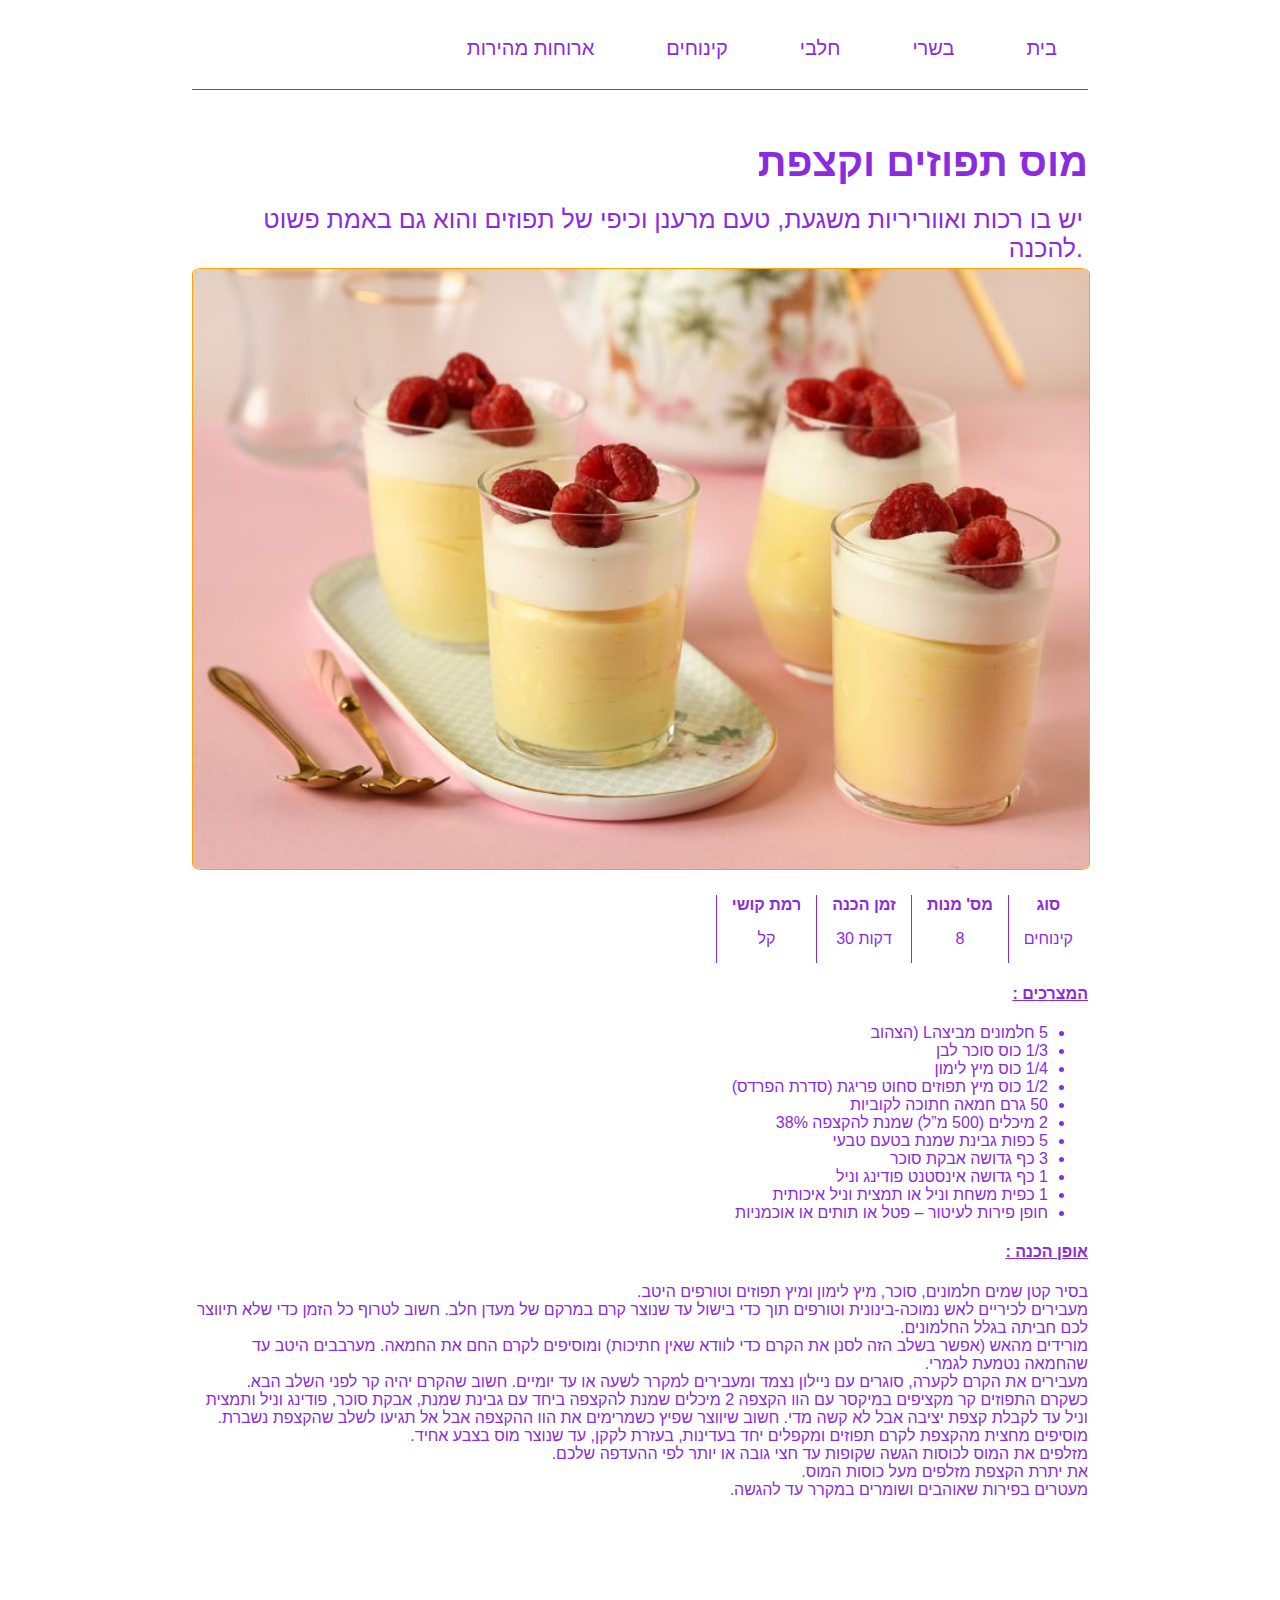
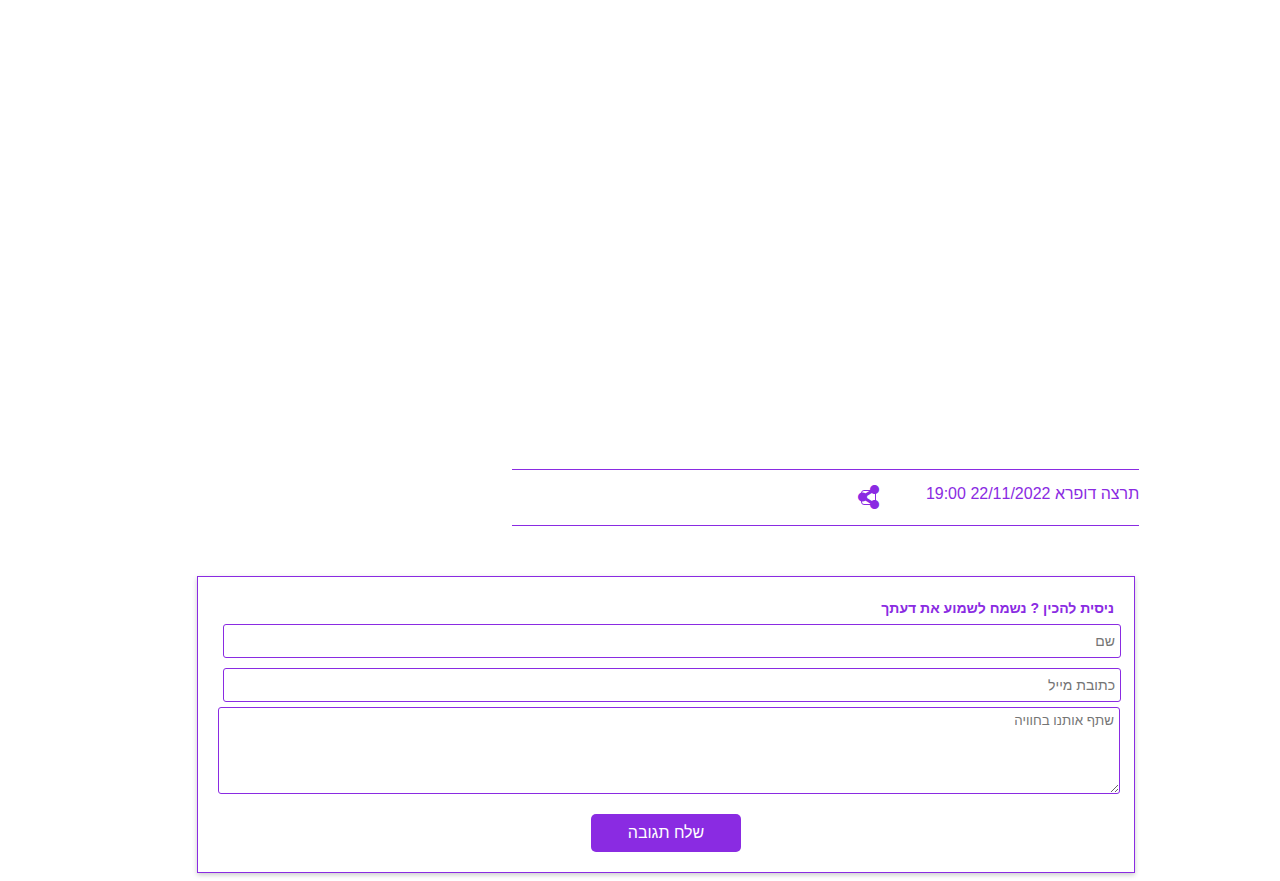
<file: מוס_תפוזים.html>
<!DOCTYPE html>
<html lang="en">
  <head>
      <meta charset="UTF-8">
      <meta http-equiv="X-UA-Compatible" content="IE=edge">
      <meta name="viewport" content="width=device-width, initial-scale=1.0">
      <title>מוס תפוזים וקצפת</title>
      <link href="./styles/recipe_style.css" rel="stylesheet"/>
      <link href="./styles/nav.css" rel="stylesheet"/>
      <link href="./styles/comment.css" rel="stylesheet"/>    
      <link href="https://cdnjs.cloudflare.com/ajax/libs/font-awesome/5.15.1/css/all.min.css" rel="stylesheet">
  </head>

  <body>
    <nav >
      <div class="topnav" id="myTopnav">
          <a href="index.html">בית</a>
          <a href="index.html#bassari">בשרי</a>
          <a href="index.html#chalavi">חלבי</a>
          <a href="index.html#dessert">קינוחים</a>
          <a href="index.html#">ארוחות מהירות</a>
          <a href="javascript:void(0);" class="icon" onclick="myFunction()">
              <i class="fa fa-bars"></i>
          </a>
      </div>
    </nav>
    
    <div id="title">
        <h2>מוס תפוזים וקצפת</h2>
        <h3>יש בו רכות ואווריריות משגעת, טעם מרענן וכיפי של תפוזים והוא גם באמת פשוט להכנה.</h3>
        <img src="./images/orange_mousse.jpg" alt="מוס תפוזים וקצפץ" />
    </div>
    

    <div id="recipe-details">
        <table>
            <tr>
                <th>רמת קושי</th>
                <th>זמן הכנה</th>
                <th>מס' מנות</th>
                <th>סוג</th>
            </tr>
            <tr>
                <td>קל</td>
                <td>30 דקות</td>
                <td>8</td>
                <td>קינוחים</td>
            </tr>
        </table>
    </div>

    <div class="grid-container">
          <h4>: המצרכים</h4>
          <ul>
              <li>5 חלמונים מביצהL  (הצהוב</li>
              <li>1/3 כוס סוכר לבן</li>
              <li>1/4 כוס מיץ לימון</li>
              <li>1/2 כוס מיץ תפוזים סחוט פריגת (סדרת הפרדס)</li>
              <li>50 גרם חמאה חתוכה לקוביות</li>
              <li>2 מיכלים (500 מ”ל) שמנת להקצפה 38%</li>
              <li>5 כפות גבינת שמנת בטעם טבעי</li>
              <li>3 כף גדושה אבקת סוכר</li>
              <li>1 כף גדושה אינסטנט פודינג וניל</li>
              <li>1 כפית משחת וניל או תמצית וניל איכותית</li>
              <li>חופן פירות לעיטור – פטל או תותים או אוכמניות</li>
          </ul>
            <h4>: אופן הכנה</h4>
            <p>
                בסיר קטן שמים חלמונים, סוכר, מיץ לימון ומיץ תפוזים וטורפים היטב.<br>
                מעבירים לכיריים לאש נמוכה-בינונית וטורפים תוך כדי בישול עד שנוצר קרם במרקם של מעדן חלב. חשוב לטרוף כל הזמן כדי שלא תיווצר לכם חביתה בגלל החלמונים.<br>
                מורידים מהאש (אפשר בשלב הזה לסנן את הקרם כדי לוודא שאין חתיכות) 
                ומוסיפים לקרם החם את החמאה. מערבבים היטב עד שהחמאה נטמעת לגמרי.<br>
                מעבירים את הקרם לקערה, סוגרים עם ניילון נצמד ומעבירים למקרר לשעה או עד יומיים. חשוב שהקרם יהיה קר לפני השלב הבא.<br> 
                כשקרם התפוזים קר מקציפים במיקסר עם הוו הקצפה 2 מיכלים שמנת להקצפה ביחד עם גבינת שמנת, אבקת סוכר, פודינג וניל ותמצית וניל 
                עד לקבלת קצפת יציבה אבל לא קשה מדי. חשוב שיווצר שפיץ כשמרימים את הוו ההקצפה אבל אל תגיעו לשלב שהקצפת נשברת.<br>
                מוסיפים מחצית מהקצפת לקרם תפוזים ומקפלים יחד בעדינות, בעזרת לקקן, עד שנוצר מוס בצבע אחיד.<br>
                מזלפים את המוס לכוסות הגשה שקופות עד חצי גובה או יותר לפי ההעדפה שלכם.<br>
                את יתרת הקצפת מזלפים מעל כוסות המוס.<br>
                מעטרים בפירות שאוהבים ושומרים במקרר עד להגשה.<br>
            </p>
    </div>
    
    <div class="video">
      <iframe  class="responsive-video" width="900" height="506" 
        src="https://www.youtube.com/embed/OXxP6-3bxQM" title="פנה קוטה תותים" 
        frameborder="0" allow="accelerometer; autoplay; clipboard-write; 
        encrypted-media; gyroscope; picture-in-picture" 
        allowfullscreen>
    </iframe>
    </div>

    <div id="publication">
        <label>תרצה דופרא 22/11/2022 19:00</label>
        <div class="box">
            <input type="checkbox"id="checkbox" />
            <div class="menu">
              <a href="#">
                <div class="menuItems">
                  <i class="fab fa-whatsapp"></i>
                </div>
              </a>
              <a href="#">
                <div class="menuItems">
                  <i class="fab fa-instagram"></i>
                </div>
              </a>
              <a href="https://www.facebook.com/sharer.php?u=https%3A%2F%2פסטה_מוקרמת.html%2F">
                <div class="menuItems">
                  <i class="fab fa-facebook"></i>
                </div>
              </a>
              <a href=" https://twitter.com/intent/tweet?url=https%3A%2F%2פסטה_מוקרמת.html%2F">
                <div class="menuItems">
                  <i class="fab fa-twitter"></i>
                </div>
              </a>
            </div>
        </div>
    </div>

    <div class="comment">
      
      <form action="#">
        <label id="comment_title">ניסית להכין ? נשמח לשמוע את דעתך</label>
        <input type="text" name="name" placeholder="שם" />
        <input type="text" name="email" placeholder="כתובת מייל"/>
        <textarea rows="5" placeholder="שתף אותנו בחוויה"></textarea>
        <div class="btn-block">
          <button type="submit" href="#">שלח תגובה</button>
        </div>
      </form>
    </div>
    
    <script>
      /* Toggle between adding and removing the "responsive" class to topnav when the user clicks on the icon */
      function myFunction() {
          var x = document.getElementById("myTopnav");
          if (x.className === "topnav") {
              x.className += " responsive";
          } else {
              x.className = "topnav";
          }
      }
    </script>

  </body>
</html>
</file>
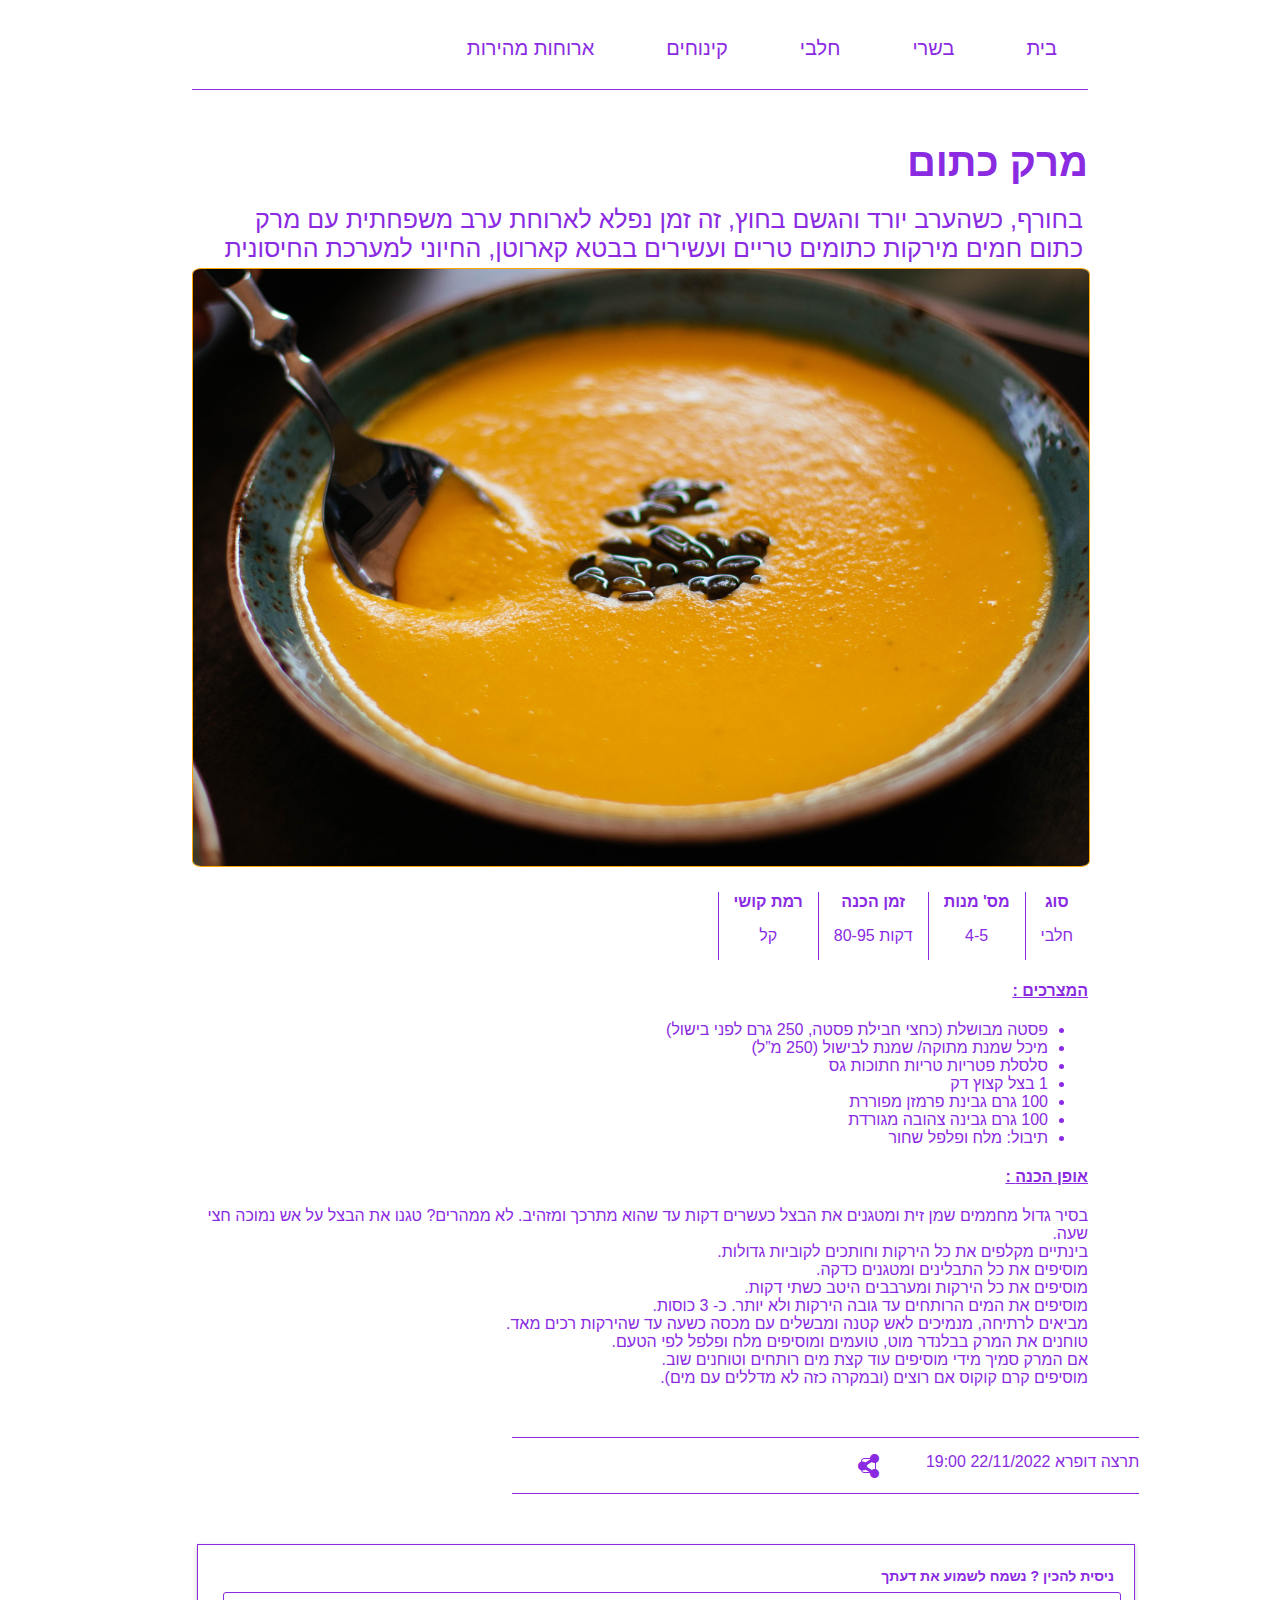
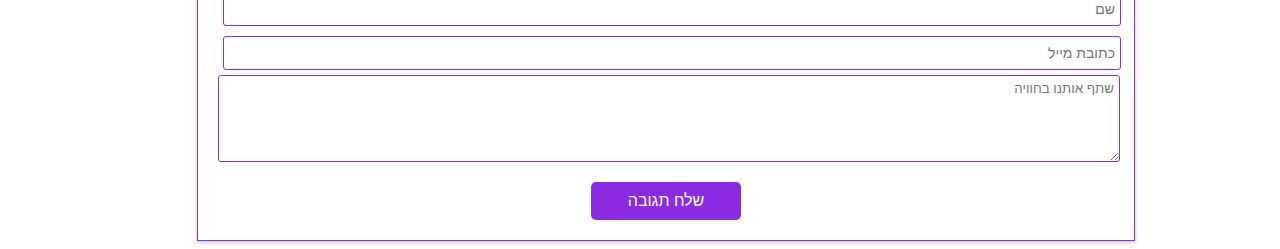
<file: מרק_כתום.html>
<!DOCTYPE html>
<html lang="en">
  <head>
      <meta charset="UTF-8">
      <meta http-equiv="X-UA-Compatible" content="IE=edge">
      <meta name="viewport" content="width=device-width, initial-scale=1.0">
      <title>מרק כתום</title>
      <link href="./styles/recipe_style.css" rel="stylesheet"/>
      <link href="./styles/nav.css" rel="stylesheet"/>
      <link href="./styles/comment.css" rel="stylesheet"/>    
      <link href="https://cdnjs.cloudflare.com/ajax/libs/font-awesome/5.15.1/css/all.min.css" rel="stylesheet">
  </head>

  <body>
    <nav >
      <div class="topnav" id="myTopnav">
          <a href="index.html">בית</a>
          <a href="index.html#bassari">בשרי</a>
          <a href="index.html#chalavi">חלבי</a>
          <a href="index.html#dessert">קינוחים</a>
          <a href="index.html#">ארוחות מהירות</a>
          <a href="javascript:void(0);" class="icon" onclick="myFunction()">
              <i class="fa fa-bars"></i>
          </a>
      </div>
    </nav>
    
    <div id="title">
        <h2>מרק כתום</h2>
        <h3>בחורף, כשהערב יורד והגשם בחוץ, זה זמן נפלא לארוחת ערב משפחתית עם מרק כתום חמים מירקות 
            כתומים טריים ועשירים בבטא קארוטן, החיוני למערכת החיסונית</h3>
        <img src="./images/soap.jpg" alt="מרק כתום" />
    </div>
    

    <div id="recipe-details">
      <table>
        <tr>
          <th>רמת קושי</th>
          <th>זמן הכנה</th>
          <th>מס' מנות</th>
          <th>סוג</th>
        </tr>
        <tr>
          <td>קל</td>
          <td>80-95 דקות</td>
          <td>4-5</td>
          <td>חלבי</td>
        </tr>
      </table>
    </div>

    <div class="grid-container">
      <h4>: המצרכים</h4>
          <ul>
              <li>פסטה מבושלת (כחצי חבילת פסטה, 250 גרם לפני בישול)</li>
              <li>מיכל שמנת מתוקה/ שמנת לבישול (250 מ”ל)</li>
              <li>סלסלת פטריות טריות חתוכות גס</li>
              <li>1 בצל קצוץ דק</li>
              <li>100 גרם גבינת פרמזן מפוררת</li>
              <li>100 גרם גבינה צהובה מגורדת</li>
              <li>תיבול: מלח ופלפל שחור</li>
          </ul>
        <h4>: אופן הכנה</h4>
        <p>
            בסיר גדול מחממים שמן זית ומטגנים את הבצל כעשרים דקות עד שהוא מתרכך ומזהיב. לא ממהרים? טגנו את הבצל על אש נמוכה חצי שעה.<br>
            בינתיים מקלפים את כל הירקות וחותכים לקוביות גדולות.<br>
            מוסיפים את כל התבלינים ומטגנים כדקה.<br>
            מוסיפים את כל הירקות ומערבבים היטב כשתי דקות.<br> 
            מוסיפים את המים הרותחים עד גובה הירקות ולא יותר. כ- 3 כוסות.<br>
            מביאים לרתיחה, מנמיכים לאש קטנה ומבשלים עם מכסה כשעה עד שהירקות רכים מאד.<br>
            טוחנים את המרק בבלנדר מוט, טועמים ומוסיפים מלח ופלפל לפי הטעם.<br>
            אם המרק סמיך מידי מוסיפים עוד קצת מים רותחים וטוחנים שוב.<br>
            מוסיפים קרם קוקוס אם רוצים (ובמקרה כזה לא מדללים עם מים).<br>
        </p>
    </div>
    
    <div id="publication">
      <label>תרצה דופרא 22/11/2022 19:00</label>
      <div class="box">
        <input type="checkbox"id="checkbox" />
        <div class="menu">
          <a href="#">
            <div class="menuItems">
              <i class="fab fa-whatsapp"></i>
            </div>
          </a>
          <a href="#">
            <div class="menuItems">
              <i class="fab fa-instagram"></i>
            </div>
          </a>
          <a href="https://www.facebook.com/sharer.php?u=https%3A%2F%2פסטה_מוקרמת.html%2F">
            <div class="menuItems">
              <i class="fab fa-facebook"></i>
            </div>
          </a>
          <a href=" https://twitter.com/intent/tweet?url=https%3A%2F%2פסטה_מוקרמת.html%2F">
            <div class="menuItems">
              <i class="fab fa-twitter"></i>
            </div>
          </a>
        </div>
      </div>
    </div>

    <div class="comment">
      
      <form action="#">
        <label id="comment_title">ניסית להכין ? נשמח לשמוע את דעתך</label>
        <input type="text" name="name" placeholder="שם" />
        <input type="text" name="email" placeholder="כתובת מייל"/>
        <textarea rows="5" placeholder="שתף אותנו בחוויה"></textarea>
        <div class="btn-block">
          <button type="submit" href="#">שלח תגובה</button>
        </div>
      </form>
    </div>
    
    <script>
      /* Toggle between adding and removing the "responsive" class to topnav when the user clicks on the icon */
      function myFunction() {
          var x = document.getElementById("myTopnav");
          if (x.className === "topnav") {
              x.className += " responsive";
          } else {
              x.className = "topnav";
          }
      }
    </script>

  </body>
</html>
</file>
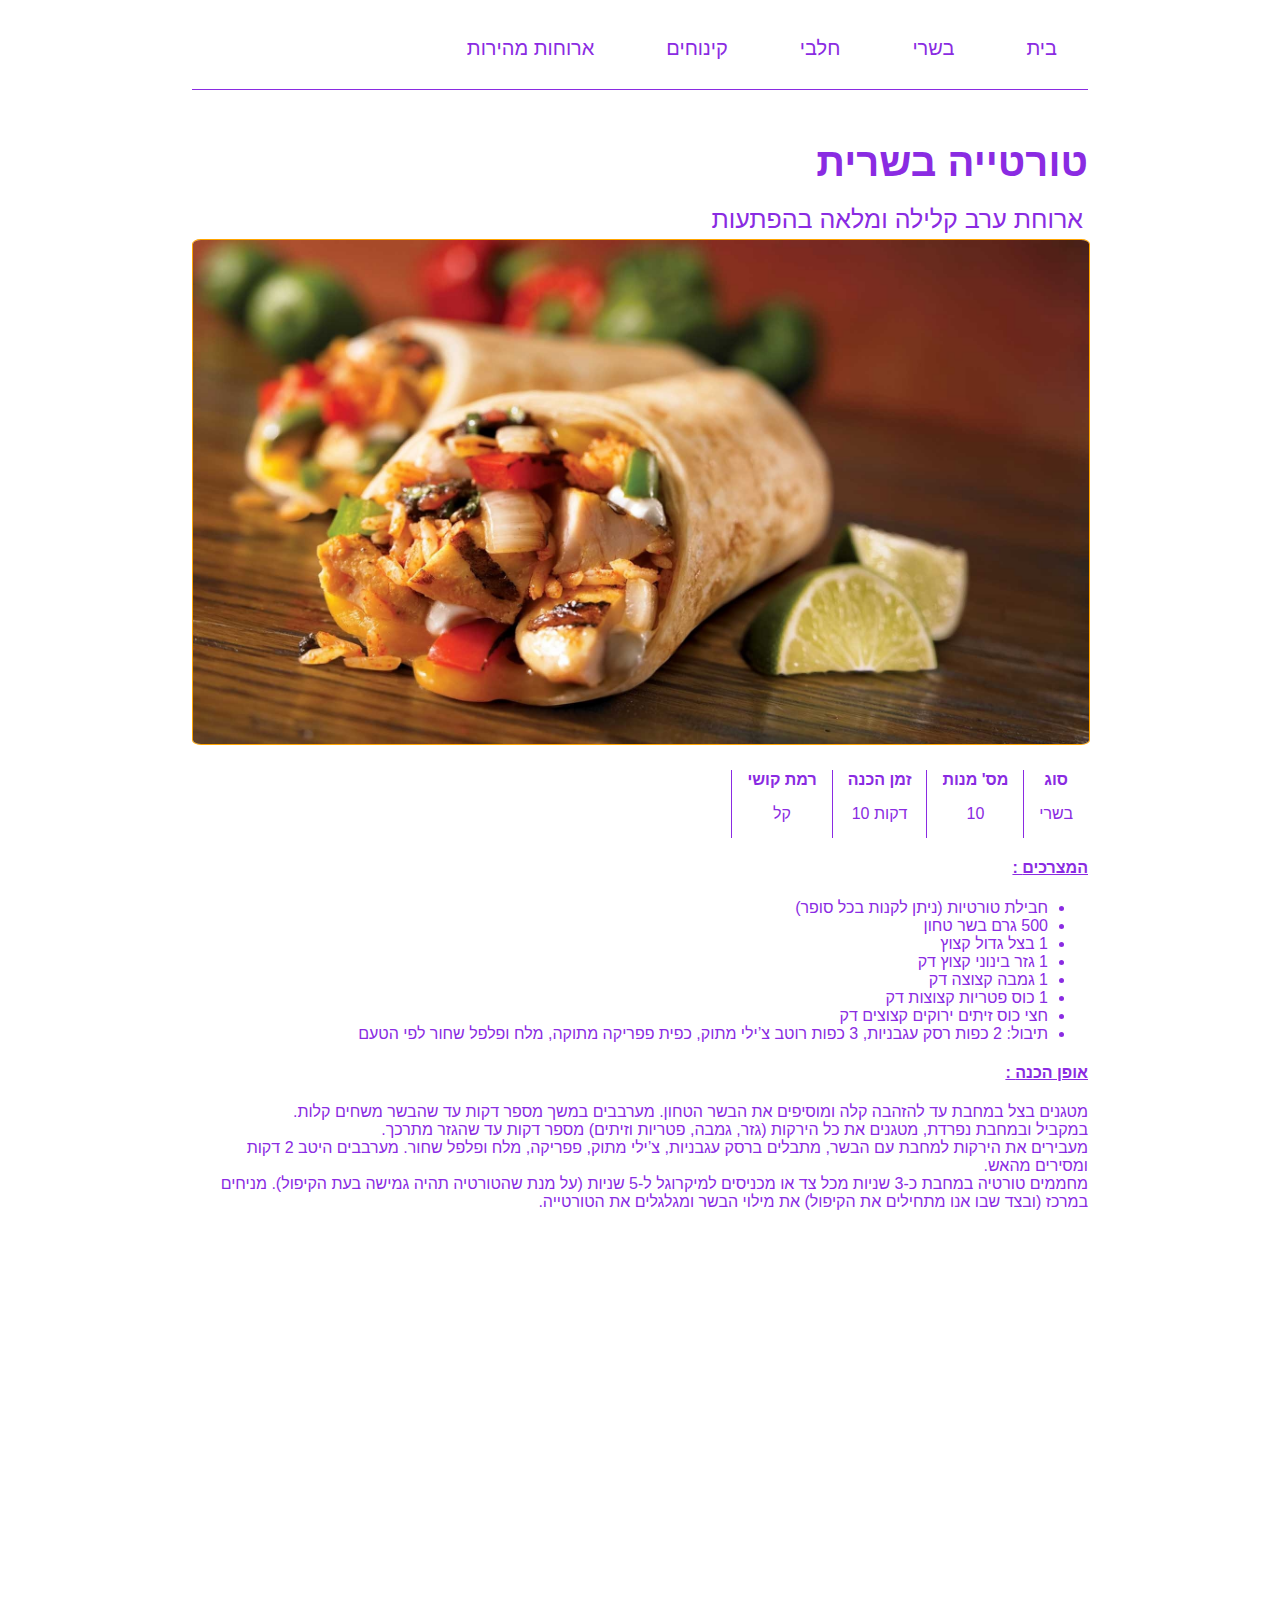
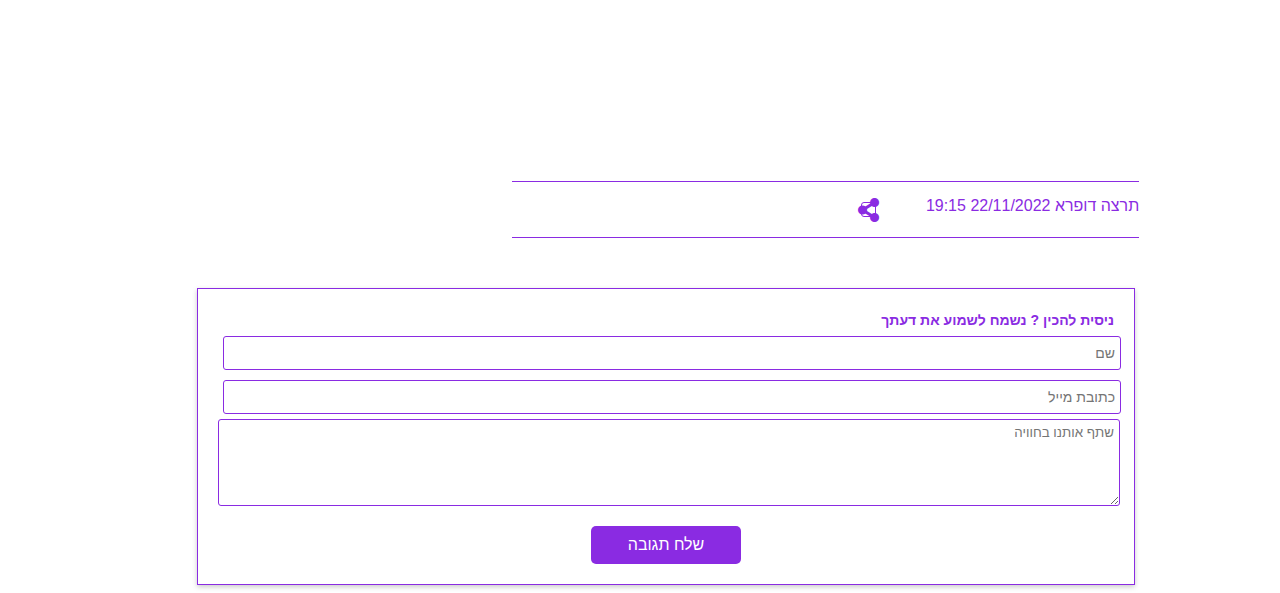
<file: סנדוויץ_בשרי.html>
<!DOCTYPE html>
<html lang="en">
  <head>
      <meta charset="UTF-8">
      <meta http-equiv="X-UA-Compatible" content="IE=edge">
      <meta name="viewport" content="width=device-width, initial-scale=1.0">
      <title>טורטייה בשרית</title>
      <link href="./styles/recipe_style.css" rel="stylesheet"/>
      <link href="./styles/nav.css" rel="stylesheet"/>
      <link href="./styles/comment.css" rel="stylesheet"/>    
      <link href="https://cdnjs.cloudflare.com/ajax/libs/font-awesome/5.15.1/css/all.min.css" rel="stylesheet">
  </head>

  <body>
    <nav >
      <div class="topnav" id="myTopnav">
          <a href="index.html">בית</a>
          <a href="index.html#bassari">בשרי</a>
          <a href="index.html#chalavi">חלבי</a>
          <a href="index.html#dessert">קינוחים</a>
          <a href="index.html#">ארוחות מהירות</a>
          <a href="javascript:void(0);" class="icon" onclick="myFunction()">
              <i class="fa fa-bars"></i>
          </a>
      </div>
    </nav>
    
    <div id="title">
        <h2>טורטייה בשרית</h2>
        <h3>ארוחת ערב קלילה ומלאה בהפתעות</h3>
        <img src="./images/sandwich.jpg" alt="טורטייה בשרית" />
    </div>
    

    <div id="recipe-details">
        <table>
            <tr>
                <th>רמת קושי</th>
                <th>זמן הכנה</th>
                <th>מס' מנות</th>
                <th>סוג</th>
            </tr>
            <tr>
                <td>קל</td>
                <td>10 דקות</td>
                <td>10</td>
                <td>בשרי</td>
            </tr>
        </table>
    </div>

    <div class="grid-container">
          <h4>: המצרכים</h4>
          <ul>
            <li>חבילת טורטיות (ניתן לקנות בכל סופר)</li>
            <li>500 גרם בשר טחון</li>
            <li>1 בצל גדול קצוץ</li>
            <li>1 גזר בינוני קצוץ דק</li>
            <li>1 גמבה קצוצה דק</li>
            <li>1 כוס פטריות קצוצות דק</li>
            <li>חצי כוס זיתים ירוקים קצוצים דק</li>
            <li>תיבול: 2 כפות רסק עגבניות, 3 כפות רוטב צ’ילי מתוק, כפית פפריקה מתוקה, מלח ופלפל שחור לפי הטעם</li>
          </ul>
            <h4>: אופן הכנה</h4>
            <p>
              מטגנים בצל במחבת עד להזהבה קלה ומוסיפים את הבשר הטחון. מערבבים במשך מספר דקות עד שהבשר משחים קלות.<br>
              במקביל ובמחבת נפרדת, מטגנים את כל הירקות (גזר, גמבה, פטריות וזיתים) מספר דקות עד שהגזר מתרכך.<br>
              מעבירים את הירקות למחבת עם הבשר, מתבלים ברסק עגבניות, צ’ילי מתוק, פפריקה, מלח ופלפל שחור. מערבבים היטב 2 דקות ומסירים מהאש.<br>
              מחממים טורטיה במחבת כ-3 שניות מכל צד או מכניסים למיקרוגל ל-5 שניות (על מנת שהטורטיה תהיה גמישה בעת הקיפול).
               מניחים במרכז (ובצד שבו אנו מתחילים את הקיפול) את מילוי הבשר ומגלגלים את הטורטייה.<br>
            </p>           
    </div>

    <div class="video">
      <iframe width="900" height="506" class="responsive-video"
        src="https://www.youtube.com/embed/u57qO2NUZuc" 
        title="How To Make Classic Philly Cheesesteak Sandwich" 
        frameborder="0" allow="accelerometer; autoplay; clipboard-write; 
        encrypted-media; gyroscope; picture-in-picture" allowfullscreen>
    </iframe>
  </div>
    
    <div id="publication">
        <label>תרצה דופרא 22/11/2022 19:15</label>
        <div class="box">
            <input type="checkbox"id="checkbox" />
            <div class="menu">
              <a href="#">
                <div class="menuItems">
                  <i class="fab fa-whatsapp"></i>
                </div>
              </a>
              <a href="#">
                <div class="menuItems">
                  <i class="fab fa-instagram"></i>
                </div>
              </a>
              <a href="https://www.facebook.com/sharer.php?u=https%3A%2F%2פסטה_מוקרמת.html%2F">
                <div class="menuItems">
                  <i class="fab fa-facebook"></i>
                </div>
              </a>
              <a href=" https://twitter.com/intent/tweet?url=https%3A%2F%2פסטה_מוקרמת.html%2F">
                <div class="menuItems">
                  <i class="fab fa-twitter"></i>
                </div>
              </a>
            </div>
        </div>
    </div>

    <div class="comment">
      
      <form action="#">
        <label id="comment_title">ניסית להכין ? נשמח לשמוע את דעתך</label>
        <input type="text" name="name" placeholder="שם" />
        <input type="text" name="email" placeholder="כתובת מייל"/>
        <textarea rows="5" placeholder="שתף אותנו בחוויה"></textarea>
        <div class="btn-block">
          <button type="submit" href="#">שלח תגובה</button>
        </div>
      </form>
    </div>
    
    <script>
      /* Toggle between adding and removing the "responsive" class to topnav when the user clicks on the icon */
      function myFunction() {
          var x = document.getElementById("myTopnav");
          if (x.className === "topnav") {
              x.className += " responsive";
          } else {
              x.className = "topnav";
          }
      }
    </script>

  </body>
</html>
</file>
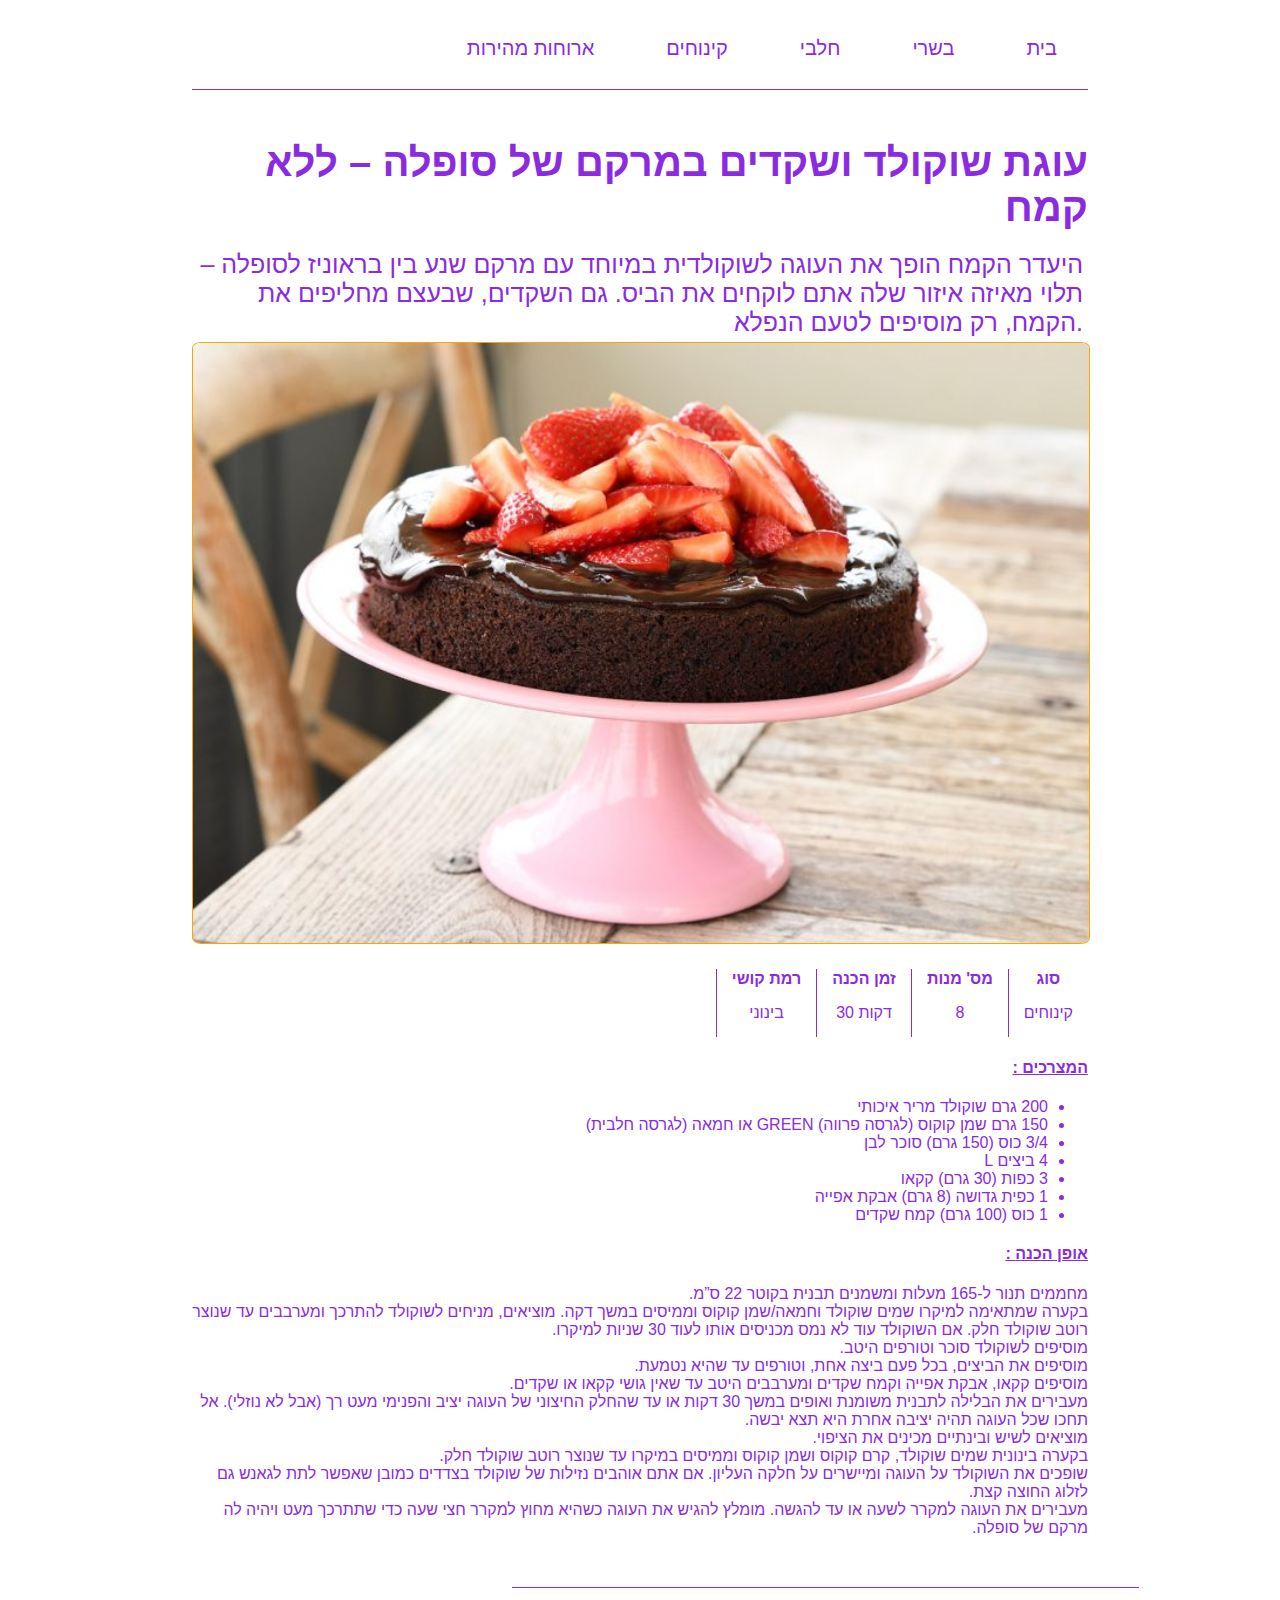
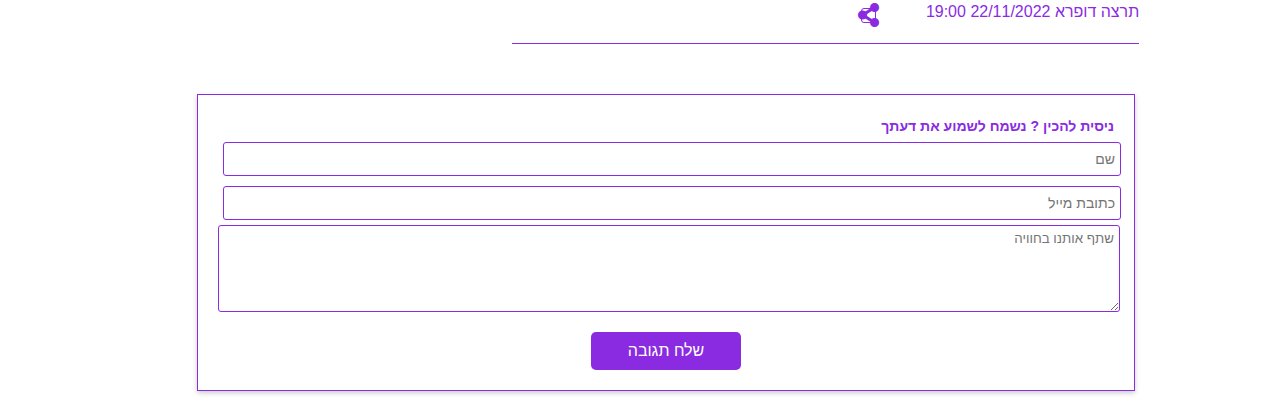
<file: עוגת_שוקולד_שקדים.html>
<!DOCTYPE html>
<html lang="en">
  <head>
      <meta charset="UTF-8">
      <meta http-equiv="X-UA-Compatible" content="IE=edge">
      <meta name="viewport" content="width=device-width, initial-scale=1.0">
      <title>עוגת שוקולד ושקדים</title>
      <link href="./styles/recipe_style.css" rel="stylesheet"/>
      <link href="./styles/nav.css" rel="stylesheet"/>
      <link href="./styles/comment.css" rel="stylesheet"/>    
      <link href="https://cdnjs.cloudflare.com/ajax/libs/font-awesome/5.15.1/css/all.min.css" rel="stylesheet">
  </head>

  <body>
    <nav >
      <div class="topnav" id="myTopnav">
          <a href="index.html">בית</a>
          <a href="index.html#bassari">בשרי</a>
          <a href="index.html#chalavi">חלבי</a>
          <a href="index.html#dessert">קינוחים</a>
          <a href="index.html#">ארוחות מהירות</a>
          <a href="javascript:void(0);" class="icon" onclick="myFunction()">
              <i class="fa fa-bars"></i>
          </a>
      </div>
    </nav>
    
    <div id="title">
        <h2>עוגת שוקולד ושקדים במרקם של סופלה – ללא קמח</h2>
        <h3>היעדר הקמח הופך את העוגה לשוקולדית במיוחד עם מרקם שנע בין בראוניז לסופלה – תלוי מאיזה איזור שלה אתם לוקחים את הביס. 
            גם השקדים, שבעצם מחליפים את הקמח, רק מוסיפים לטעם הנפלא.</h3>
        <img src="./images/chocolate_cake.jpg" alt="עוגת שוקולד ושקדים"/>
    </div>
    

    <div id="recipe-details">
        <table>
            <tr>
                <th>רמת קושי</th>
                <th>זמן הכנה</th>
                <th>מס' מנות</th>
                <th>סוג</th>
            </tr>
            <tr>
                <td>בינוני</td>
                <td>30 דקות</td>
                <td>8</td>
                <td>קינוחים</td>
            </tr>
        </table>
    </div>

    <div class="grid-container">
            <h4>: המצרכים</h4>
            <ul>
                <li>200 גרם שוקולד מריר איכותי</li>
                <li>150 גרם שמן קוקוס (לגרסה פרווה) GREEN או חמאה (לגרסה חלבית)</li>
                <li>3/4 כוס (150 גרם) סוכר לבן</li>
                <li>4 ביצים L</li>
                <li>3 כפות (30 גרם) קקאו</li>
                <li>1 כפית גדושה (8 גרם) אבקת אפייה</li>
                <li>1 כוס (100 גרם) קמח שקדים</li>
            </ul>
            <h4>: אופן הכנה</h4>
            <p>
                מחממים תנור ל-165 מעלות ומשמנים תבנית בקוטר 22 ס”מ.<br>
                בקערה שמתאימה למיקרו שמים שוקולד וחמאה/שמן קוקוס וממיסים במשך דקה. מוציאים, מניחים לשוקולד להתרכך 
                ומערבבים עד שנוצר רוטב שוקולד חלק. אם השוקולד עוד לא נמס מכניסים אותו לעוד 30 שניות למיקרו.<br>
                מוסיפים לשוקולד סוכר וטורפים היטב.<br> 
                מוסיפים את הביצים, בכל פעם ביצה אחת, וטורפים עד שהיא נטמעת.<br>
                מוסיפים קקאו, אבקת אפייה וקמח שקדים ומערבבים היטב עד שאין גושי קקאו או שקדים.<br>
                מעבירים את הבלילה לתבנית משומנת ואופים במשך 30 דקות או עד שהחלק החיצוני של העוגה 
                יציב והפנימי מעט רך (אבל לא נוזלי). אל תחכו שכל העוגה תהיה יציבה אחרת היא תצא יבשה.<br>
                מוציאים לשיש ובינתיים מכינים את הציפוי.<br>
                בקערה בינונית שמים שוקולד, קרם קוקוס ושמן קוקוס וממיסים במיקרו עד שנוצר רוטב שוקולד חלק.<br>
                שופכים את השוקולד על העוגה ומיישרים על חלקה העליון. 
                אם אתם אוהבים נזילות של שוקולד בצדדים כמובן שאפשר לתת לגאנש גם לזלוג החוצה קצת.<br>
                מעבירים את העוגה למקרר לשעה או עד להגשה. 
                מומלץ להגיש את העוגה כשהיא מחוץ למקרר חצי שעה כדי שתתרכך מעט ויהיה לה מרקם של סופלה.<br>
            </p>
    </div>
  

    <div id="publication">
        <label>תרצה דופרא 22/11/2022 19:00</label>
        <div class="box">
            <input type="checkbox"id="checkbox" />
            <div class="menu">
              <a href="#">
                <div class="menuItems">
                  <i class="fab fa-whatsapp"></i>
                </div>
              </a>
              <a href="#">
                <div class="menuItems">
                  <i class="fab fa-instagram"></i>
                </div>
              </a>
              <a href="https://www.facebook.com/sharer.php?u=https%3A%2F%2פסטה_מוקרמת.html%2F">
                <div class="menuItems">
                  <i class="fab fa-facebook"></i>
                </div>
              </a>
              <a href=" https://twitter.com/intent/tweet?url=https%3A%2F%2פסטה_מוקרמת.html%2F">
                <div class="menuItems">
                  <i class="fab fa-twitter"></i>
                </div>
              </a>
            </div>
        </div>
    </div>

    <div class="comment">
      
      <form action="#">
        <label id="comment_title">ניסית להכין ? נשמח לשמוע את דעתך</label>
        <input type="text" name="name" placeholder="שם" />
        <input type="text" name="email" placeholder="כתובת מייל"/>
        <textarea rows="5" placeholder="שתף אותנו בחוויה"></textarea>
        <div class="btn-block">
          <button type="submit" href="#">שלח תגובה</button>
        </div>
      </form>
    </div>
    
    <script>
      /* Toggle between adding and removing the "responsive" class to topnav when the user clicks on the icon */
      function myFunction() {
          var x = document.getElementById("myTopnav");
          if (x.className === "topnav") {
              x.className += " responsive";
          } else {
              x.className = "topnav";
          }
      }
    </script>

  </body>
</html>
</file>
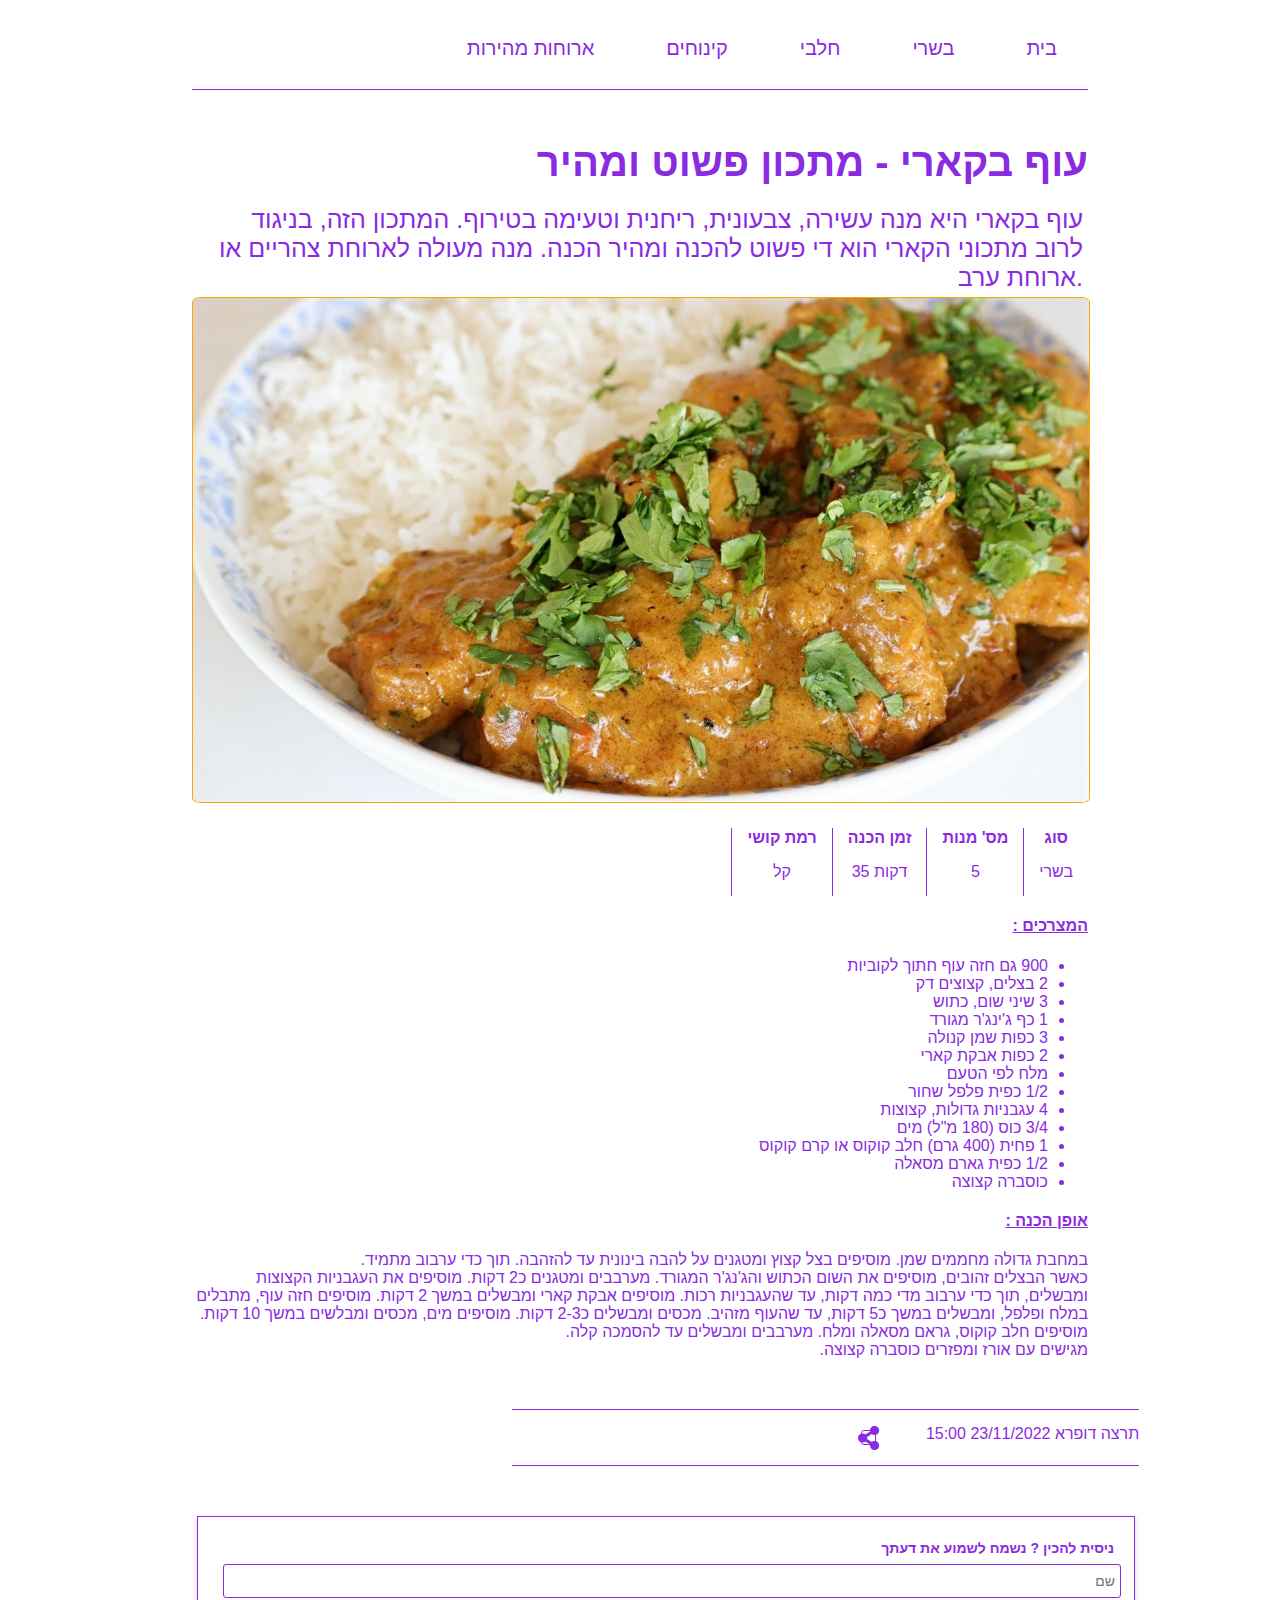
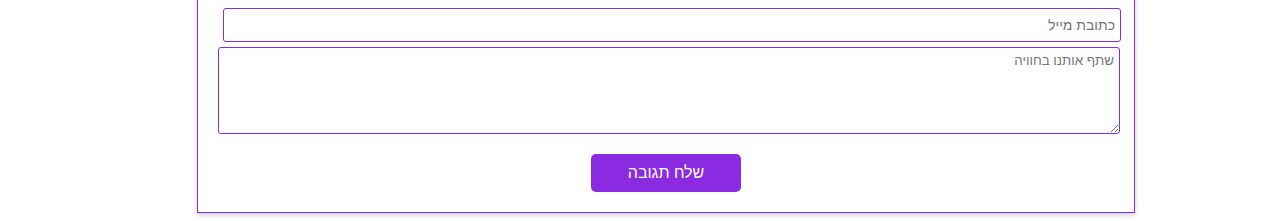
<file: עוף_בקארי.html>
<!DOCTYPE html>
<html lang="en">
  <head>
      <meta charset="UTF-8">
      <meta http-equiv="X-UA-Compatible" content="IE=edge">
      <meta name="viewport" content="width=device-width, initial-scale=1.0">
      <title>עוף בקארי</title>
      <link href="./styles/recipe_style.css" rel="stylesheet"/>
      <link href="./styles/nav.css" rel="stylesheet"/>
      <link href="./styles/comment.css" rel="stylesheet"/>    
      <link href="https://cdnjs.cloudflare.com/ajax/libs/font-awesome/5.15.1/css/all.min.css" rel="stylesheet">
  </head>

  <body>
    <nav >
      <div class="topnav" id="myTopnav">
          <a href="index.html">בית</a>
          <a href="index.html#bassari">בשרי</a>
          <a href="index.html#chalavi">חלבי</a>
          <a href="index.html#dessert">קינוחים</a>
          <a href="index.html#">ארוחות מהירות</a>
          <a href="javascript:void(0);" class="icon" onclick="myFunction()">
              <i class="fa fa-bars"></i>
          </a>
      </div>
    </nav>
    
    <div id="title">
        <h2>עוף בקארי - מתכון פשוט ומהיר</h2>
        <h3>עוף בקארי היא מנה עשירה, צבעונית, ריחנית וטעימה בטירוף. 
            המתכון הזה, בניגוד לרוב מתכוני הקארי הוא די פשוט להכנה ומהיר הכנה. מנה מעולה לארוחת צהריים או ארוחת ערב.</h3>
        <img src="./images/chicken.jpg" alt="עוף בקארי" />
    </div>
    

    <div id="recipe-details">
        <table>
            <tr>
                <th>רמת קושי</th>
                <th>זמן הכנה</th>
                <th>מס' מנות</th>
                <th>סוג</th>
            </tr>
            <tr>
                <td>קל</td>
                <td>35 דקות</td>
                <td>5</td>
                <td>בשרי</td>
            </tr>
        </table>
    </div>

    <div class="grid-container">
      <h4>: המצרכים</h4>
      <ul>
          <li>900 גם חזה עוף חתוך לקוביות</li>
          <li>2 בצלים, קצוצים דק</li>
          <li>3 שיני שום, כתוש</li>
          <li>1 כף ג'ינג'ר מגורד</li>
          <li>3 כפות שמן קנולה</li>
          <li>2 כפות אבקת קארי</li>
          <li>מלח לפי הטעם</li>
          <li>1/2 כפית פלפל שחור</li>
          <li>4 עגבניות גדולות, קצוצות</li>
          <li>3/4 כוס (180 מ"ל) מים</li>
          <li>1 פחית (400 גרם) חלב קוקוס או קרם קוקוס</li>
          <li>1/2 כפית גארם מסאלה</li>
          <li>כוסברה קצוצה</li>
      </ul>
        <h4>: אופן הכנה</h4>
        <p>
            במחבת גדולה מחממים שמן. מוסיפים בצל קצוץ ומטגנים על להבה בינונית עד להזהבה. תוך כדי ערבוב מתמיד.<br>
            כאשר הבצלים זהובים, מוסיפים את השום הכתוש והג'נג'ר המגורד. 
            מערבבים ומטגנים כ2 דקות. מוסיפים את העגבניות הקצוצות ומבשלים, תוך כדי ערבוב מדי כמה דקות, עד שהעגבניות רכות. 
            מוסיפים אבקת קארי ומבשלים במשך 2 דקות. מוסיפים חזה עוף, מתבלים במלח ופלפל, ומבשלים במשך כ5 דקות, עד שהעוף מזהיב. 
            מכסים ומבשלים כ2-3 דקות. מוסיפים מים, מכסים ומבלשים במשך 10 דקות.<br>
            מוסיפים חלב קוקוס, גראם מסאלה ומלח. מערבבים ומבשלים עד להסמכה קלה.<br>
            מגישים עם אורז ומפזרים כוסברה קצוצה.<br>

        </p>
    </div>
    
    </div>
    
    <div id="publication">
        <label>תרצה דופרא 23/11/2022 15:00</label>
        <div class="box">
            <input type="checkbox"id="checkbox" />
            <div class="menu">
              <a href="#">
                <div class="menuItems">
                  <i class="fab fa-whatsapp"></i>
                </div>
              </a>
              <a href="#">
                <div class="menuItems">
                  <i class="fab fa-instagram"></i>
                </div>
              </a>
              <a href="https://www.facebook.com/sharer.php?u=https%3A%2F%2פסטה_מוקרמת.html%2F">
                <div class="menuItems">
                  <i class="fab fa-facebook"></i>
                </div>
              </a>
              <a href=" https://twitter.com/intent/tweet?url=https%3A%2F%2פסטה_מוקרמת.html%2F">
                <div class="menuItems">
                  <i class="fab fa-twitter"></i>
                </div>
              </a>
            </div>
        </div>
    </div>

    <div class="comment">
      
      <form action="#">
        <label id="comment_title">ניסית להכין ? נשמח לשמוע את דעתך</label>
        <input type="text" name="name" placeholder="שם" />
        <input type="text" name="email" placeholder="כתובת מייל"/>
        <textarea rows="5" placeholder="שתף אותנו בחוויה"></textarea>
        <div class="btn-block">
          <button type="submit" href="#">שלח תגובה</button>
        </div>
      </form>
    </div>
    
    <script>
      /* Toggle between adding and removing the "responsive" class to topnav when the user clicks on the icon */
      function myFunction() {
          var x = document.getElementById("myTopnav");
          if (x.className === "topnav") {
              x.className += " responsive";
          } else {
              x.className = "topnav";
          }
      }
    </script>

  </body>
</html>
</file>
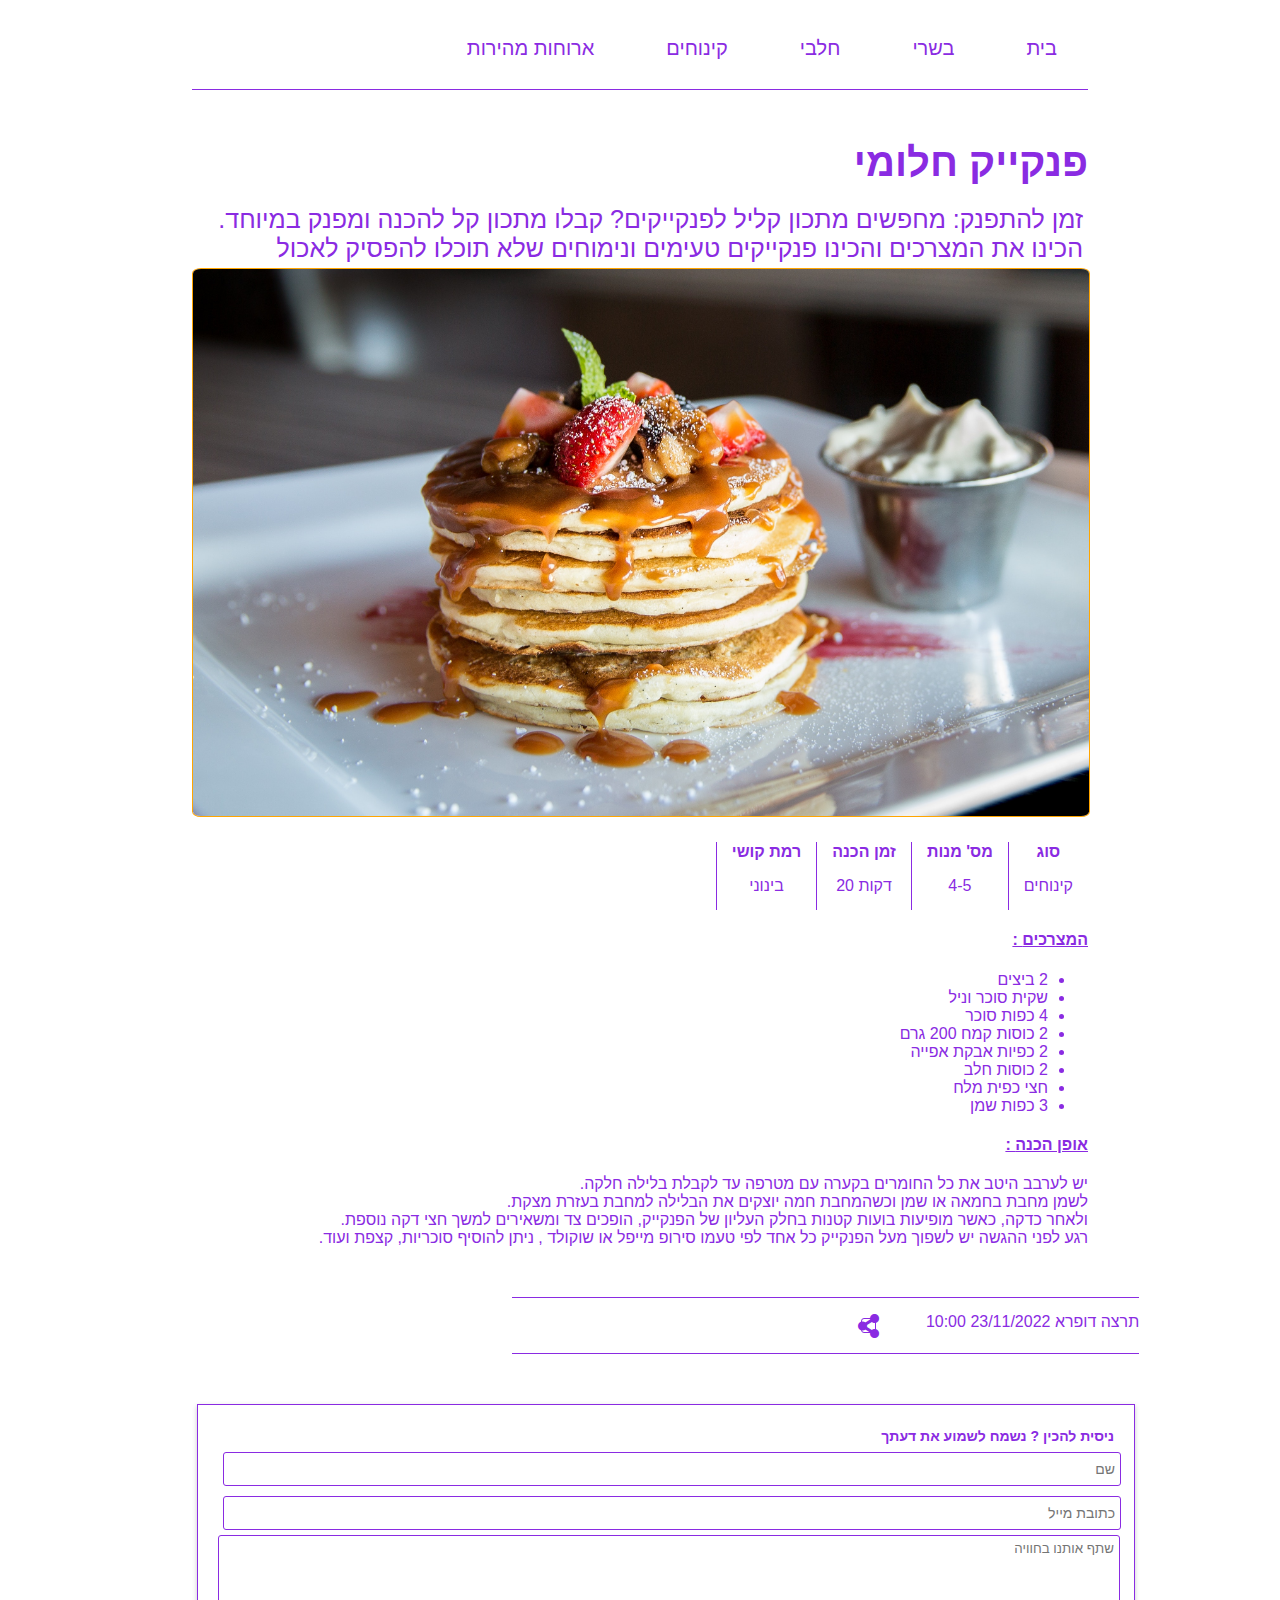
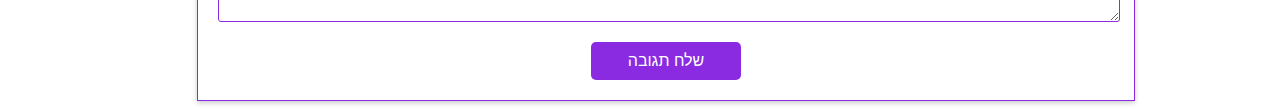
<file: פנקייק_חלומי.html>
<!DOCTYPE html>
<html lang="en">
  <head>
      <meta charset="UTF-8">
      <meta http-equiv="X-UA-Compatible" content="IE=edge">
      <meta name="viewport" content="width=device-width, initial-scale=1.0">
      <title>פנקייק חלומי</title>
      <link href="./styles/recipe_style.css" rel="stylesheet"/>
      <link href="./styles/nav.css" rel="stylesheet"/>
      <link href="./styles/comment.css" rel="stylesheet"/>    
      <link href="https://cdnjs.cloudflare.com/ajax/libs/font-awesome/5.15.1/css/all.min.css" rel="stylesheet">
  </head>

  <body>
    <nav >
      <div class="topnav" id="myTopnav">
          <a href="index.html">בית</a>
          <a href="index.html#bassari">בשרי</a>
          <a href="index.html#chalavi">חלבי</a>
          <a href="index.html#dessert">קינוחים</a>
          <a href="index.html#">ארוחות מהירות</a>
          <a href="javascript:void(0);" class="icon" onclick="myFunction()">
              <i class="fa fa-bars"></i>
          </a>
      </div>
    </nav>
    
    <div id="title">
        <h2>פנקייק חלומי</h2>
        <h3>זמן להתפנק: מחפשים מתכון קליל לפנקייקים? 
          קבלו מתכון קל להכנה ומפנק במיוחד. הכינו את המצרכים והכינו פנקייקים טעימים ונימוחים שלא תוכלו להפסיק לאכול</h3>
        <img src="./images/pancacke.jpg" alt="פנקייק חלומי" />
    </div>
    

    <div id="recipe-details">
        <table>
            <tr>
                <th>רמת קושי</th>
                <th>זמן הכנה</th>
                <th>מס' מנות</th>
                <th>סוג</th>
            </tr>
            <tr>
                <td>בינוני</td>
                <td>20 דקות</td>
                <td>4-5</td>
                <td>קינוחים</td>
            </tr>
        </table>
    </div>

    <div class="grid-container">
      <h4>: המצרכים</h4>
      <ul>
        <li>2 ביצים</li>
        <li>שקית סוכר וניל</li>
        <li>4 כפות סוכר</li>
        <li>2 כוסות קמח 200 גרם</li>
        <li>2 כפיות אבקת אפייה</li>
        <li>2 כוסות חלב</li>
        <li>חצי כפית מלח</li>
        <li>3 כפות שמן</li>
      </ul>
            <h4>: אופן הכנה</h4>
            <p>יש לערבב היטב את כל החומרים בקערה עם מטרפה עד לקבלת בלילה חלקה.<br>
              לשמן מחבת בחמאה או שמן וכשהמחבת חמה יוצקים את הבלילה למחבת בעזרת מצקת.<br>
              ולאחר כדקה, כאשר מופיעות בועות קטנות בחלק העליון של הפנקייק, הופכים צד ומשאירים למשך חצי דקה נוספת.<br>
              רגע לפני ההגשה יש לשפוך מעל הפנקייק כל אחד לפי טעמו סירופ מייפל או שוקולד , ניתן להוסיף סוכריות, קצפת ועוד.<br>
          </p>
    </div>
    
    <div id="publication">
        <label>תרצה דופרא 23/11/2022 10:00</label>
        <div class="box">
            <input type="checkbox"id="checkbox" />
            <div class="menu">
              <a href="#">
                <div class="menuItems">
                  <i class="fab fa-whatsapp"></i>
                </div>
              </a>
              <a href="#">
                <div class="menuItems">
                  <i class="fab fa-instagram"></i>
                </div>
              </a>
              <a href="https://www.facebook.com/sharer.php?u=https%3A%2F%2פסטה_מוקרמת.html%2F">
                <div class="menuItems">
                  <i class="fab fa-facebook"></i>
                </div>
              </a>
              <a href=" https://twitter.com/intent/tweet?url=https%3A%2F%2פסטה_מוקרמת.html%2F">
                <div class="menuItems">
                  <i class="fab fa-twitter"></i>
                </div>
              </a>
            </div>
        </div>
    </div>

    <div class="comment">
      
      <form action="#">
        <label id="comment_title">ניסית להכין ? נשמח לשמוע את דעתך</label>
        <input type="text" name="name" placeholder="שם" />
        <input type="text" name="email" placeholder="כתובת מייל"/>
        <textarea rows="5" placeholder="שתף אותנו בחוויה"></textarea>
        <div class="btn-block">
          <button type="submit" href="#">שלח תגובה</button>
        </div>
      </form>
    </div>
    
    <script>
      /* Toggle between adding and removing the "responsive" class to topnav when the user clicks on the icon */
      function myFunction() {
          var x = document.getElementById("myTopnav");
          if (x.className === "topnav") {
              x.className += " responsive";
          } else {
              x.className = "topnav";
          }
      }
    </script>

  </body>
</html>
</file>
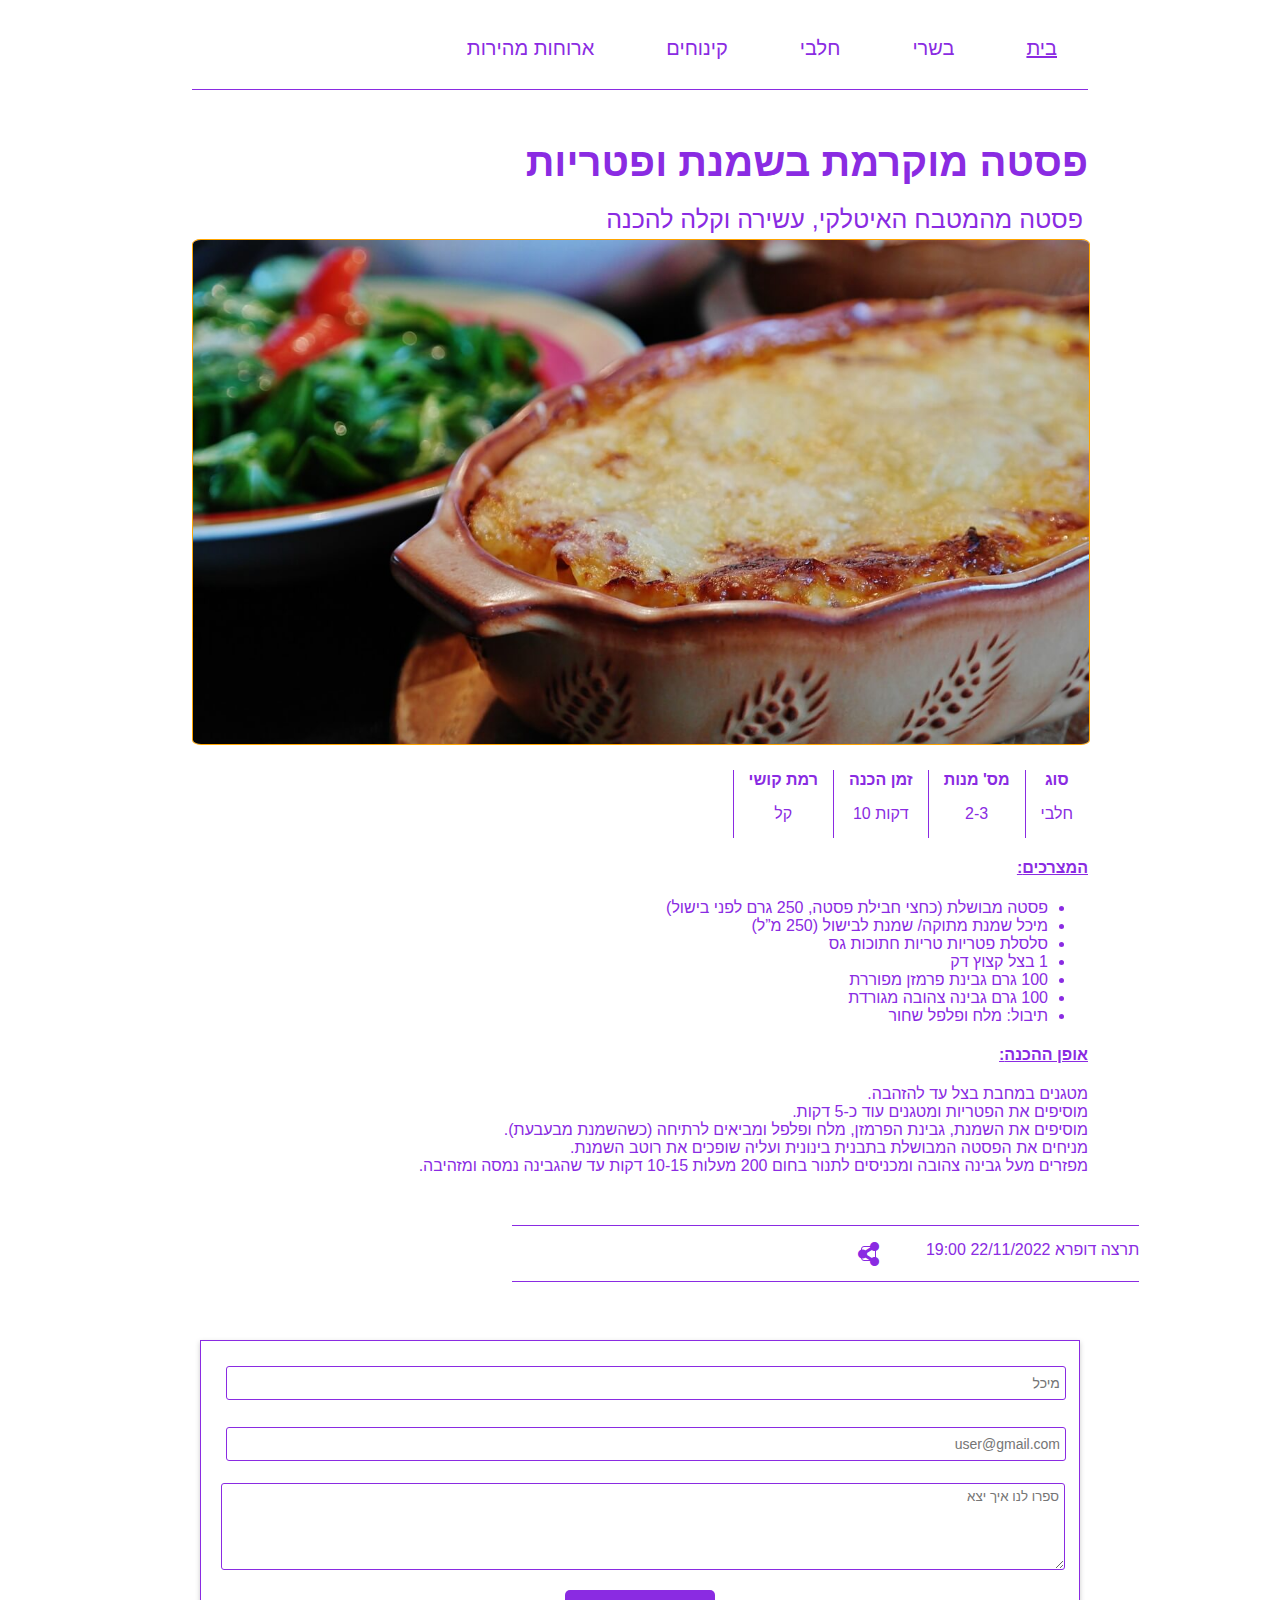
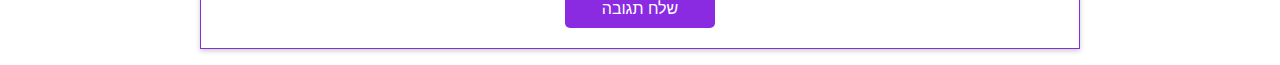
<file: פסטה_מוקרמת.html>
<!DOCTYPE html>
<html lang="en">
<head>
    <meta charset="UTF-8">
    <meta http-equiv="X-UA-Compatible" content="IE=edge">
    <meta name="viewport" content="width=device-width, initial-scale=1.0">
    <title>פסטה מוקרמת</title>
    <link href="./styles/recipe_style.css" rel="stylesheet"/>
    <link href="./styles/comment.css" rel="stylesheet"/>
    <link href="./styles/nav.css" rel="stylesheet"/>
    <link href="https://cdnjs.cloudflare.com/ajax/libs/font-awesome/5.15.1/css/all.min.css" rel="stylesheet">
    <link href='https://fonts.googleapis.com/css?family=Open+Sans:400,300,300italic,400italic,600' rel='stylesheet' type='text/css'>
    <link href="https://fonts.googleapis.com/css?family=Roboto:300,400,500,700" rel="stylesheet">
  </head>
<body>
  <nav >
    <div class="topnav" id="myTopnav">
        <a href="index.html" class="active">בית</a>
        <a href="#">בשרי</a>
        <a href="#">חלבי</a>
        <a href="#">קינוחים</a>
        <a href="#">ארוחות מהירות</a>
        <a href="javascript:void(0);" class="icon" onclick="myFunction()">
            <i class="fa fa-bars"></i>
          </a>
    </div>
</nav>
    <div id="title">
        <h2>פסטה מוקרמת בשמנת ופטריות</h2>
        <h3>פסטה מהמטבח האיטלקי, עשירה וקלה להכנה</h3>
        <img src="./images/pasta-moukremet.jpg" alt="פסטה מוקרמת" />
    </div>

    <div id="recipe-details">
        <table>
            <tr>
                <th>רמת קושי</th>
                <th>זמן הכנה</th>
                <th>מס' מנות</th>
                <th>סוג</th>
            </tr>
            <tr>
                <td>קל</td>
                <td>10 דקות</td>
                <td>2-3</td>
                <td>חלבי</td>
            </tr>
        </table>
    </div>
    
    <div class="grid-container">
          <h4>:המצרכים</h4>
            <ul>
              <li>פסטה מבושלת (כחצי חבילת פסטה, 250 גרם לפני בישול)</li>
              <li>מיכל שמנת מתוקה/ שמנת לבישול (250 מ”ל)</li>
              <li>סלסלת פטריות טריות חתוכות גס</li>
              <li>1 בצל קצוץ דק</li>
              <li>100 גרם גבינת פרמזן מפוררת</li>
              <li>100 גרם גבינה צהובה מגורדת</li>
              <li>תיבול: מלח ופלפל שחור</li>
            </ul>
            </ul>
            <h4>:אופן ההכנה</h4>
            <p>
                מטגנים במחבת בצל עד להזהבה.<br>
                מוסיפים את הפטריות ומטגנים עוד כ-5 דקות.<br>
                מוסיפים את השמנת, גבינת הפרמזן, מלח ופלפל ומביאים לרתיחה (כשהשמנת מבעבעת).<br>
                מניחים את הפסטה המבושלת בתבנית בינונית ועליה שופכים את רוטב השמנת. <br>
                מפזרים מעל גבינה צהובה ומכניסים לתנור בחום 200 מעלות 10-15 דקות עד שהגבינה נמסה ומזהיבה.
    
            </p>
    </div>
    
    <div id="publication">
        <label>תרצה דופרא 22/11/2022 19:00</label>
        <div class="box">
            <input type="checkbox"id="checkbox" />
            <div class="menu">
              <a href="#">
                <div class="menuItems">
                  <i class="fab fa-whatsapp"></i>
                </div>
              </a>
              <a href="#">
                <div class="menuItems">
                  <i class="fab fa-instagram"></i>
                </div>
              </a>
              <a href="#">
                <div class="menuItems">
                  <i class="fab fa-facebook"></i>
                </div>
              </a>
              <a href="#">
                <div class="menuItems">
                  <i class="fab fa-twitter"></i>
                </div>
              </a>
            </div>
        </div>
    </div>

    <div class="testbox">
      <form action="#">
        <input class="first-name" type="text" name="name" placeholder="מיכל" />
        <input class="first-name" type="text" placeholder="user@gmail.com"/>
        <textarea rows="5" placeholder="ספרו לנו איך יצא"></textarea>
        <div class="btn-block">
          <button type="submit" href="#">שלח תגובה</button>
        </div>
      </form>
    </div>
</body>
</html>
</file>
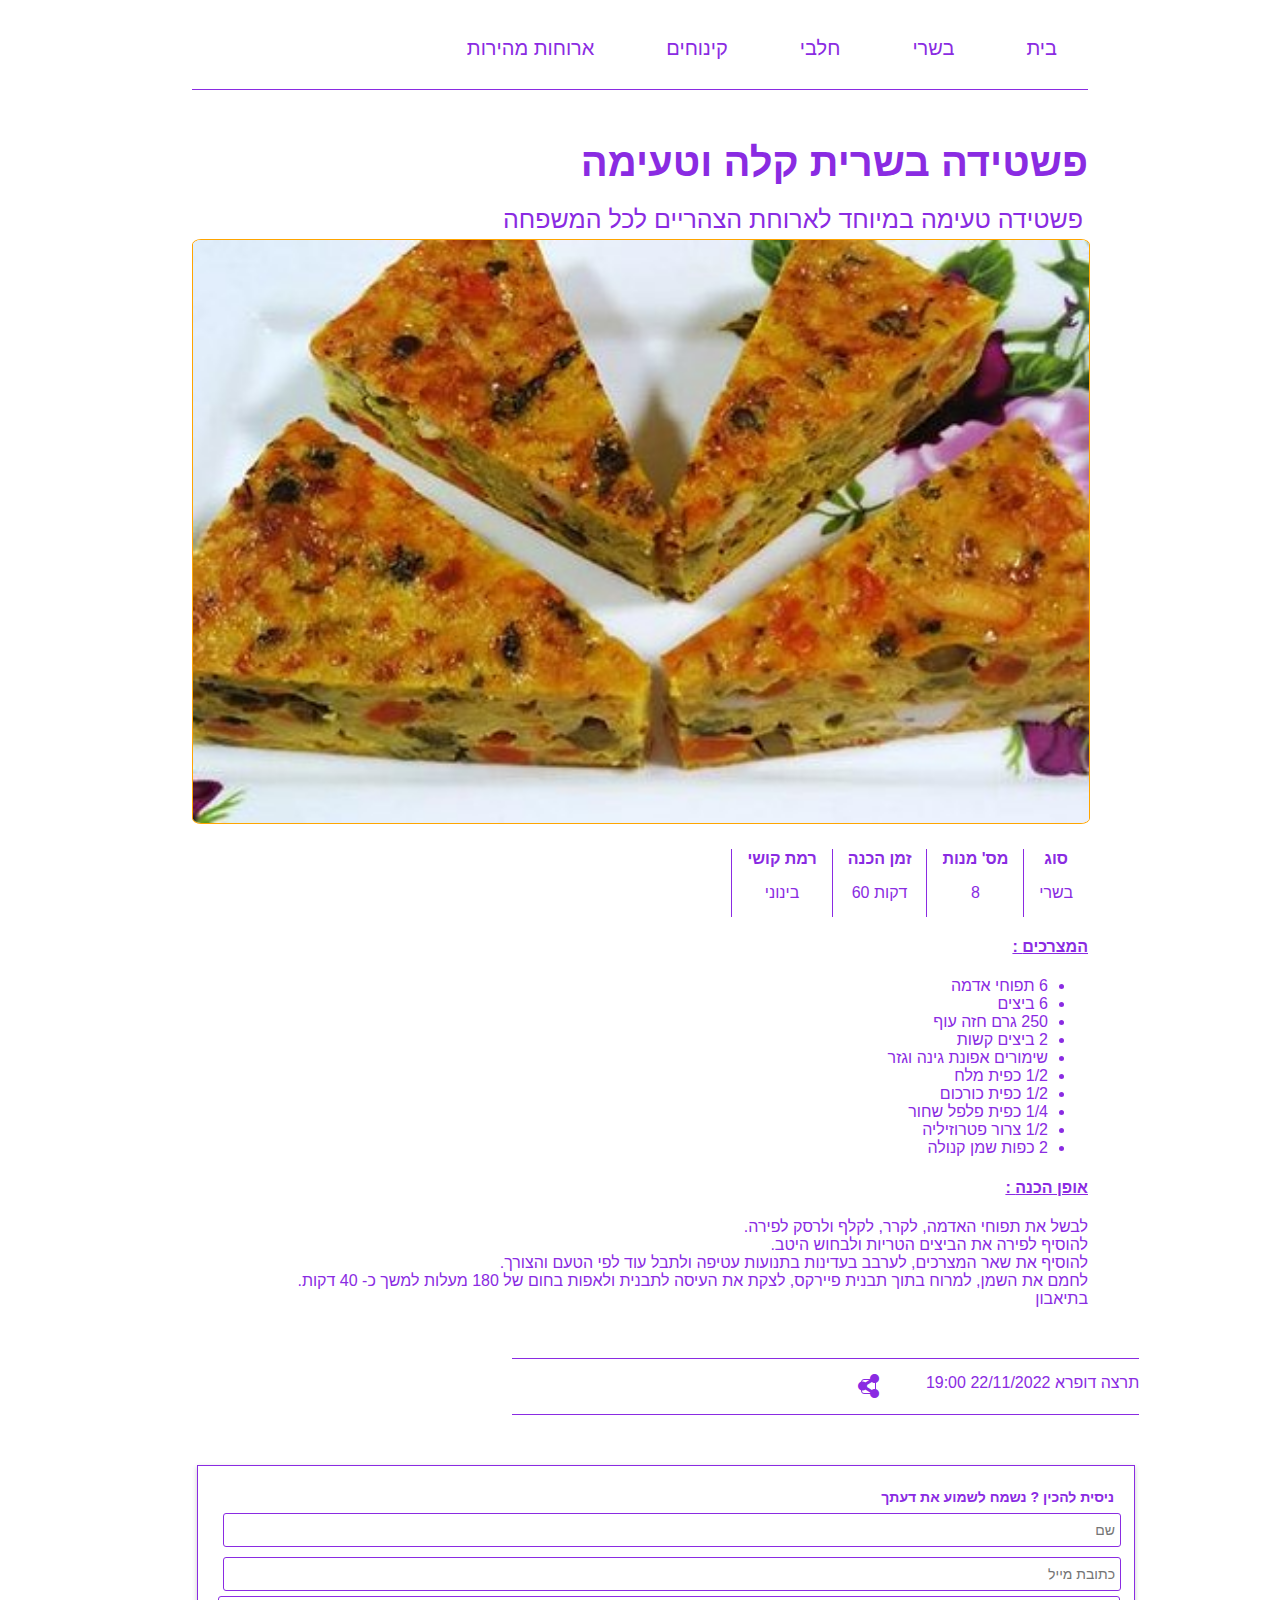
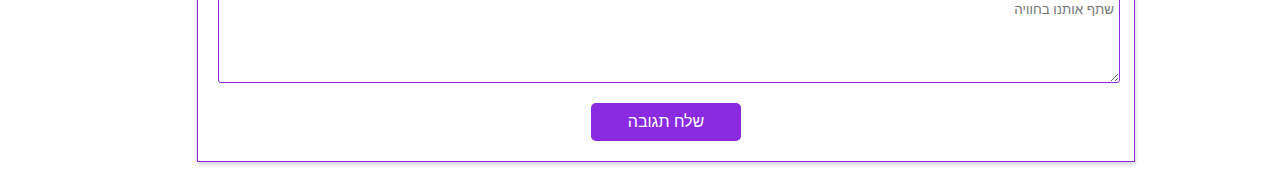
<file: פשטידה.html>
<!DOCTYPE html>
<html lang="en">
  <head>
      <meta charset="UTF-8">
      <meta http-equiv="X-UA-Compatible" content="IE=edge">
      <meta name="viewport" content="width=device-width, initial-scale=1.0">
      <title>פשטידה</title>
      <link href="./styles/recipe_style.css" rel="stylesheet"/>
      <link href="./styles/nav.css" rel="stylesheet"/>
      <link href="./styles/comment.css" rel="stylesheet"/>    
      <link href="https://cdnjs.cloudflare.com/ajax/libs/font-awesome/5.15.1/css/all.min.css" rel="stylesheet">
  </head>

  <body>
    <nav >
      <div class="topnav" id="myTopnav">
          <a href="index.html">בית</a>
          <a href="#">בשרי</a>
          <a href="#">חלבי</a>
          <a href="#">קינוחים</a>
          <a href="#">ארוחות מהירות</a>
          <a href="javascript:void(0);" class="icon" onclick="myFunction()">
              <i class="fa fa-bars"></i>
          </a>
      </div>
    </nav>
    
    <div id="title">
        <h2>פשטידה בשרית קלה וטעימה</h2>
        <h3> פשטידה טעימה במיוחד לארוחת הצהריים לכל המשפחה</h3>
        <img src="./images/pashtida.jpg" alt="פשטידה" />
    </div>
    

    <div id="recipe-details">
        <table>
            <tr>
                <th>רמת קושי</th>
                <th>זמן הכנה</th>
                <th>מס' מנות</th>
                <th>סוג</th>
            </tr>
            <tr>
                <td>בינוני</td>
                <td>60 דקות</td>
                <td>8</td>
                <td>בשרי</td>
            </tr>
        </table>
    </div>

    <div class="grid-container">
      <h4>: המצרכים</h4>
      <ul>
          <li>6 תפוחי אדמה</li>
          <li>6 ביצים</li>
          <li>250 גרם חזה עוף</li>
          <li>2 ביצים קשות</li>
          <li>שימורים אפונת גינה וגזר</li>
          <li>1/2 כפית מלח</li>
          <li>1/2 כפית כורכום</li>
          <li>1/4 כפית פלפל שחור</li>
          <li>1/2 צרור פטרוזיליה</li>
          <li>2 כפות שמן קנולה</li>
      </ul>
            <h4>: אופן הכנה</h4>
            <p>
                לבשל את תפוחי האדמה, לקרר, לקלף ולרסק לפירה.<br>
                להוסיף לפירה את הביצים הטריות ולבחוש היטב.<br>
                להוסיף את שאר המצרכים, לערבב בעדינות בתנועות עטיפה ולתבל עוד לפי הטעם והצורך.<br>
                לחמם את השמן, למרוח בתוך תבנית פיירקס, לצקת את העיסה לתבנית ולאפות בחום של 180 מעלות למשך כ- 40 דקות.<br> 
                בתיאבון<br>
            </p>
    </div>
    
    <div id="publication">
        <label>תרצה דופרא 22/11/2022 19:00</label>
        <div class="box">
            <input type="checkbox"id="checkbox" />
            <div class="menu">
              <a href="#">
                <div class="menuItems">
                  <i class="fab fa-whatsapp"></i>
                </div>
              </a>
              <a href="#">
                <div class="menuItems">
                  <i class="fab fa-instagram"></i>
                </div>
              </a>
              <a href="https://www.facebook.com/sharer.php?u=https%3A%2F%2פסטה_מוקרמת.html%2F">
                <div class="menuItems">
                  <i class="fab fa-facebook"></i>
                </div>
              </a>
              <a href=" https://twitter.com/intent/tweet?url=https%3A%2F%2פסטה_מוקרמת.html%2F">
                <div class="menuItems">
                  <i class="fab fa-twitter"></i>
                </div>
              </a>
            </div>
        </div>
    </div>

    <div class="comment">
      
      <form action="#">
        <label id="comment_title">ניסית להכין ? נשמח לשמוע את דעתך</label>
        <input type="text" name="name" placeholder="שם" />
        <input type="text" name="email" placeholder="כתובת מייל"/>
        <textarea rows="5" placeholder="שתף אותנו בחוויה"></textarea>
        <div class="btn-block">
          <button type="submit" href="#">שלח תגובה</button>
        </div>
      </form>
    </div>
    
    <script>
      /* Toggle between adding and removing the "responsive" class to topnav when the user clicks on the icon */
      function myFunction() {
          var x = document.getElementById("myTopnav");
          if (x.className === "topnav") {
              x.className += " responsive";
          } else {
              x.className = "topnav";
          }
      }
    </script>

  </body>
</html>
</file>
<file: styles/recipe_style.css>
body{
    width: 70%;
    margin-right: auto;
    margin-left: auto;
}

h1, h2, h3, h4, p, label, li, th, td{
    text-align: right;
    font-family:'Segoe UI', Tahoma, Geneva, Verdana, sans-serif;
    color: blueviolet
}

h2{
    font-weight: 600;
    font-size: 40px;
    margin-bottom: 20px;
}
h3{
  font-weight: lighter;
  font-size: 25px;
  margin:5px;

}

h4{
    font-weight: bold;
    text-decoration: underline;
}

p{
    direction: rtl;
}

img{
    border: 0.5px solid black;
    border-radius: 1%;
    border-color: orange;
    display: block;
    margin-left: auto;
    margin-right: 0;
    width: 100%;
    height: auto;
}

.video{
  position: relative;
  overflow: hidden;
  width: 100%;
  padding-top: 56.25%; /* 16:9 Aspect Ratio (divide 9 by 16 = 0.5625) */
}
.responsive-video{
  position:absolute;
  top: 0;
  left: 0;
  bottom: 0;
  right: 0;
  width: 100%;
  height: 100%;
}


table {
    text-align: center;
    margin-left: auto;
    margin-right: 0;
    margin-top: 25px;
    border:none;
    border-collapse: collapse;
}

table th, td {
    padding-bottom: 15px;
    padding-right: 15px;
    padding-left: 15px;
    border-left: 1px solid blueviolet;
    text-align: center;
}

table th, td:last-child {
    border-right: none;
}

ul{
    direction: rtl;
}

#publication{
    display: flex;
    direction: rtl;
    padding-top: 15px;
    padding-bottom: 15px;
    border-top: 1px solid blueviolet;
    border-bottom: 1px solid blueviolet;
    margin: 50px 50px 50px 320px;
    width: 70%;
}

.box {
    display: flex;
    direction: rtl;
    text-decoration: none;
  }
  
  #checkbox {
    width: 15px;
    height: 15px;
    margin-right: 50px;
    cursor: pointer;
    appearance: none;
    -moz-appearance: none;
    -webkit-appearance: none;
    outline: none;
    background: white;
    position: relative;
  }

  #checkbox:hover {
    background: rgba(255, 255, 255, .7);
  }

  #checkbox::before {
    content: '\f1e0';
    position: absolute;
    top: 50%;
    left: 50%;
    transform: translate(-50%, -50%);
    font-family: 'font awesome 5 free';
    font-weight: 700;
    font-size: 1.5rem;
    color: blueviolet;
    transition: all 1.5s;
  }

  #checkbox:checked::before {
    content: '\f00d';
  }

  #checkbox:checked ~ .menu {
    width: 264px; /* 4 * 65 + 4 * 1 pour la bordure */
  }

  .menu {
    width: 0;
     display: flex;
    overflow: hidden;
    transition: all .5s;
  }

  .menu .menuItems {
    width: 15px;
    height: 15px;
    background: white;
    border-left: 1px solid rgb(165, 165, 165);
    display: flex;
    justify-content: center;
    align-items: center;
  }

  .menu .menuItems:hover {
    background: rgba(255, 255, 255, .7);
  }

  .menu .menuItems i {
    font-size: 1.8rem;
  }
  .fa-whatsapp {
    color: #25d366;
  }
  .fa-instagram {
    color: #c32aa3;
  }
  .fa-facebook {
    color: #273c75;
  }
  .fa-twitter {
    color: #1da1f2;
  }


  /*form css defintions*/
  .form{
    display: flex;
    flex-direction: column;
    direction: rtl;
    justify-content: space-around;
  }



  /*responsive elements*/
  @media screen and (max-width: 600px) {
    img{
      border: 0.5px solid black;
      border-radius: 1%;
      border-color: orange;
      display: block;
      margin-left: auto;
      margin-right: 0;
      width: 100%;
      height: auto;
  }
  
  #publication{
    display: flex;
    direction: rtl;
    padding-top: 15px;
    padding-bottom: 15px;
    border-top: 1px solid blueviolet;
    border-bottom: 1px solid blueviolet;
    margin: 50px 50px 50px 7px;
    width: 100%;
  }
    
}
</file>
<file: styles/nav.css>
/* Add a black background color to the top navigation */
.topnav {
    overflow: hidden;
    border-bottom: 1px solid blueviolet;
    padding: 15px;
    margin-bottom: 50px;
  }
  
  /* Style the links inside the navigation bar */
  .topnav a {
    float: right;
    display: block;
    font-family:'Segoe UI', Tahoma, Geneva, Verdana, sans-serif;
    color: blueviolet;
    text-align: center;
    padding: 14px 16px;
    margin-left: 40px;
    text-decoration: none;
    font-size: 20px;
  }
  
  /* Change the color of links on hover */
  .topnav a:hover {
    background-color: blueviolet;
    color: white;
  }
  
  /* Hide the link that should open and close the topnav on small screens */
  .topnav .icon {
    display: none;
  }

  .topnav a.active {
    text-decoration: underline;
  }
  

  /* When the screen is less than 600 pixels wide, hide all links, except for the first one ("Home"). Show the link that contains should open and close the topnav (.icon) */
@media screen and (max-width: 600px) {
    .topnav a:not(:first-child) {display: none;}
    .topnav a.icon {
      float: left;
      display:block;
    }
  }
  
  /* The "responsive" class is added to the topnav with JavaScript when the user clicks on the icon. This class makes the topnav look good on small screens (display the links vertically instead of horizontally) */
  @media screen and (max-width: 600px) {
    .topnav.responsive {position: relative;}
    .topnav.responsive a.icon {
      position: absolute;
      right:0;
      top: 0;
    }
    .topnav.responsive a {
      float: none;
      display: block;
      text-align: right;
    }
  }
</file>
<file: styles/comment.css>
form,
input {
    padding: 0;
    margin: 5px;
    outline: none;
    font-family: 'Segoe UI', Tahoma, Geneva, Verdana, sans-serif;
    font-size: 14px;
    color: #666;
    line-height: 22px;
    text-align: right;
    border: 1px solid blueviolet;

}

#comment_title{
    font-weight: bold;
}

.testbox {
    display: flex;
    justify-content: center;
    align-items: center;
    height: inherit;
    padding: 3px;
}

form {
    width: 100%;
    padding: 20px;
    background: #fff;
    box-shadow: 0 2px 5px #ccc;
}

input {
    width: calc(100% - 10px);
    padding: 5px;
    border: 1px solid blueviolet;
    border-radius: 3px;
    vertical-align: middle;
}

input:hover,
textarea:hover {
    outline: none;
    border: 1px solid #095484;
}

.first-name {
    margin-bottom: 22px;
}

textarea {
    width: calc(100% - 6px);
    text-align: right;
    padding: 5px;
    border: 1px solid blueviolet;
    border-radius: 3px;
    vertical-align: middle;
    font-family: 'Segoe UI', Tahoma, Geneva, Verdana, sans-serif;
}

.btn-block {
    margin-top: 20px;
    text-align: center;
}

button {
    width: 150px;
    padding: 10px;
    border: none;
    -webkit-border-radius: 5px;
    -moz-border-radius: 5px;
    border-radius: 5px;
    background-color: blueviolet;
    font-size: 16px;
    color: #fff;
    cursor: pointer;
}

button:hover {
    background-color: plum;
}
</file>
